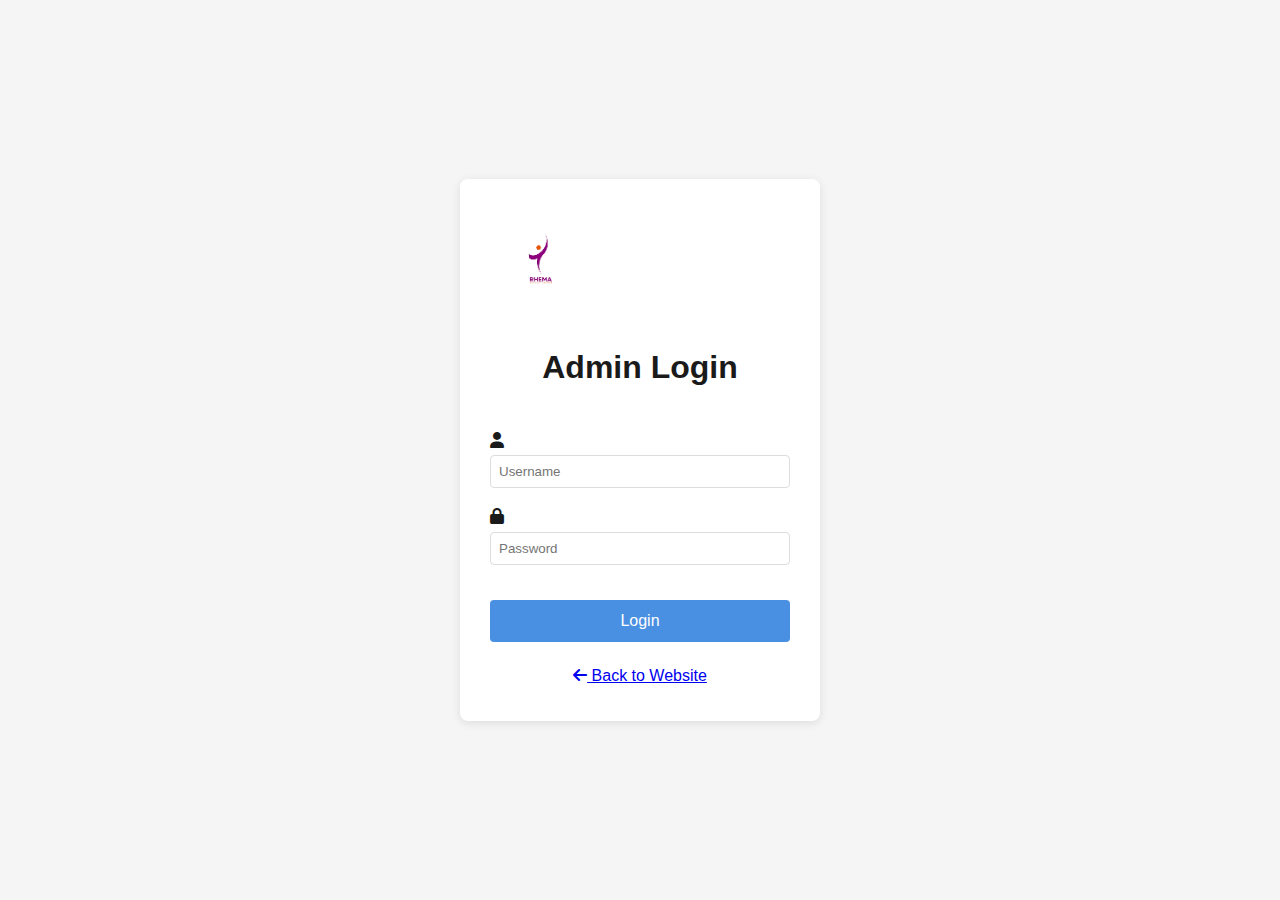
<file: admin.html>
<!DOCTYPE html>
<html lang="en">
<head>
    <meta charset="UTF-8">
    <meta name="viewport" content="width=device-width, initial-scale=1.0">
    <title>Admin Login - Rhema Calvary Center</title>
    <link rel="icon" href="images/favicon.ico" type="image/x-icon">
    <link rel="shortcut icon" href="images/favicon.ico" type="image/x-icon">
    <link rel="stylesheet" href="styles.css">
    <link rel="stylesheet" href="https://cdnjs.cloudflare.com/ajax/libs/font-awesome/6.0.0/css/all.min.css">
</head>
<body class="admin-login">
    <div class="admin-login-container">
        <div class="login-box">
            <div class="login-header">
                <img src="images/logo.png" alt="Rhema Calvary Center Logo" class="admin-logo">
                <h1>Admin Login</h1>
            </div>
            <form id="adminLoginForm" onsubmit="return handleAdminLogin(event)">
                <div class="input-group">
                    <i class="fas fa-user"></i>
                    <input type="text" id="username" name="username" placeholder="Username" required>
                </div>
                <div class="input-group">
                    <i class="fas fa-lock"></i>
                    <input type="password" id="password" name="password" placeholder="Password" required>
                </div>
                <div id="loginMessage" class="message-box"></div>
                <button type="submit" class="login-btn">Login</button>
            </form>
            <div class="back-to-site">
                <a href="index.html"><i class="fas fa-arrow-left"></i> Back to Website</a>
            </div>
        </div>
    </div>
    <script src="db.js"></script>
    <script src="admin.js"></script>
</body>
</html>
</file>
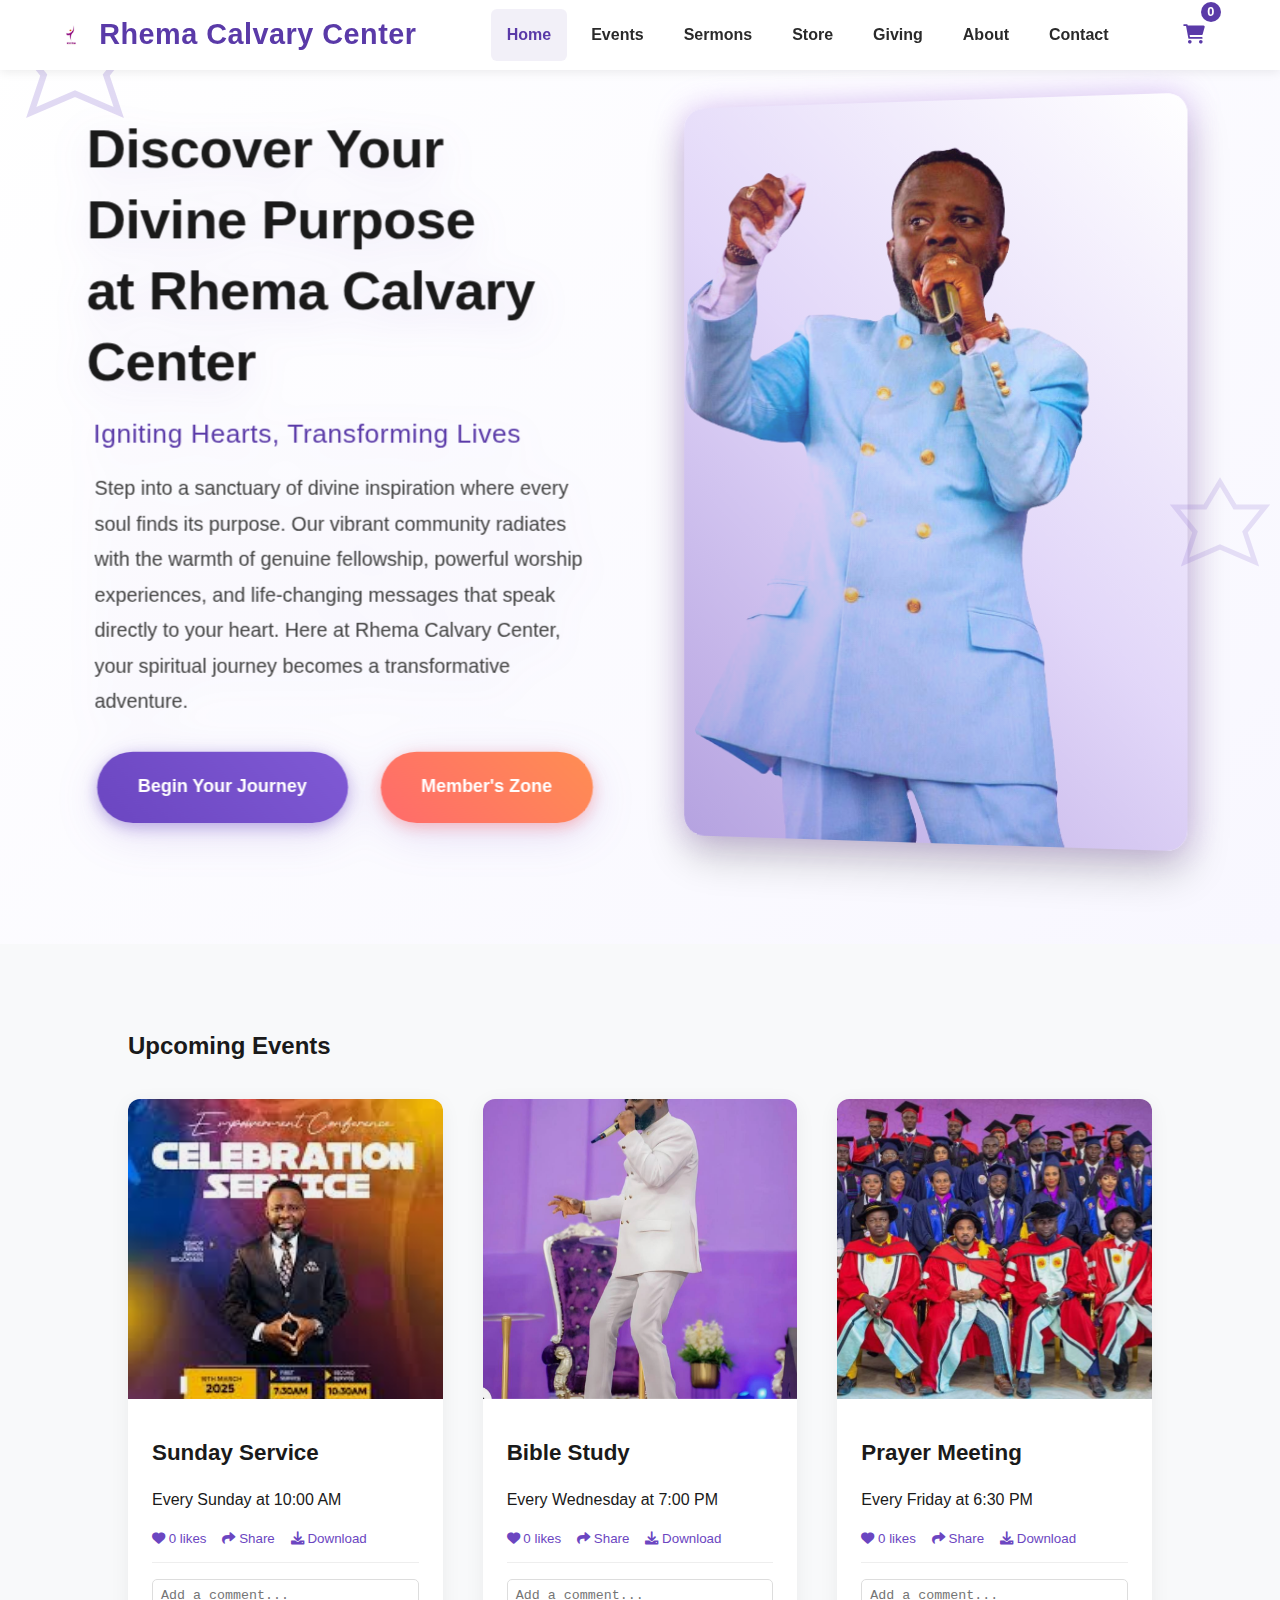
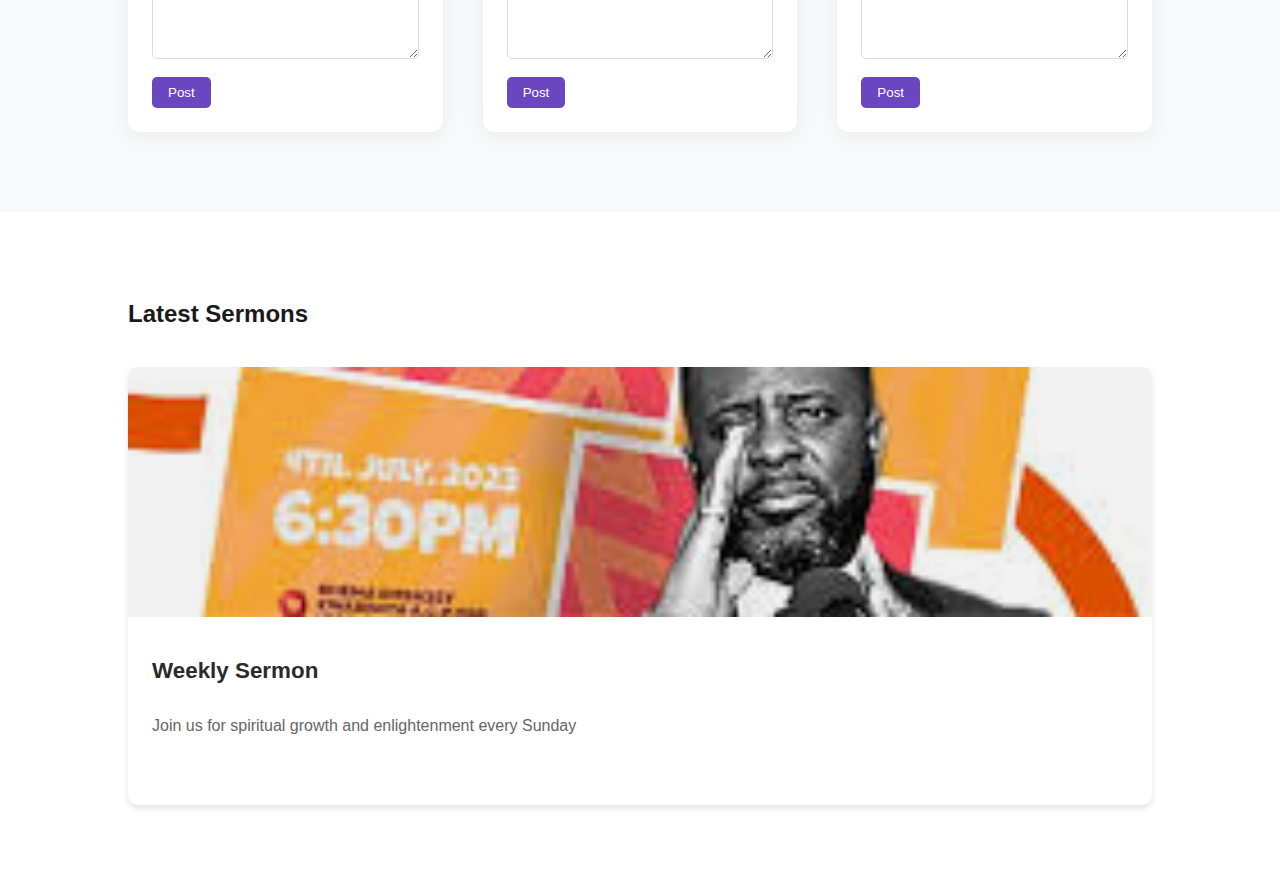
<file: tore index.html>
<!DOCTYPE html>
<html lang="en">
<head>
    <meta charset="UTF-8">
    <meta name="viewport" content="width=device-width, initial-scale=1.0">
    <meta name="description" content="Welcome to Rhema Calvary Center - A place of worship, community, and spiritual growth">
    <meta name="keywords" content="church, worship, community, spiritual growth, Rhema Calvary Center, religious services">
    <meta name="author" content="Rhema Calvary Center">
    <meta property="og:title" content="Rhema Calvary Center">
    <meta property="og:description" content="Welcome to Rhema Calvary Center - A place of worship, community, and spiritual growth">
    <meta property="og:image" content="https://rhemacalvarycenter.com/images/hero.jpg">
    <meta property="og:url" content="https://rhemacalvarycenter.com">
    <meta name="twitter:card" content="summary_large_image">
    <link rel="canonical" href="https://rhemacalvarycenter.com">
    <title>Rhema Calvary Center - A Place of Worship and Spiritual Growth</title>
    <link rel="stylesheet" href="styles.css">
    <link rel="stylesheet" href="enhanced-styles.css">
    <link rel="stylesheet" href="https://cdnjs.cloudflare.com/ajax/libs/font-awesome/6.0.0/css/all.min.css">
</head>
<body role="document">
    <nav class="navbar" role="navigation" aria-label="Main navigation">
        <div class="logo" role="banner"><img src="images/logo.png" alt="Rhema Calvary Center Church Logo">Rhema Calvary Center</div>
        <div class="nav-links" role="menubar">
            <a href="#home" class="active" role="menuitem" aria-current="page">Home</a>
            <a href="#events" role="menuitem">Events</a>
            <a href="#sermons" role="menuitem">Sermons</a>
            <a href="store.html" role="menuitem">Store</a>
            <a href="https://rhema.mychurchpay.com" role="menuitem" target="_blank" rel="noopener noreferrer">Giving</a>
            <a href="#about" role="menuitem">About</a>
            <a href="#contact" role="menuitem">Contact</a>
        </div>
        <div class="nav-right">
            <div class="cart-icon" onclick="showCart()" aria-label="View shopping cart">
                <i class="fas fa-shopping-cart"></i>
                <span class="cart-count" id="cartCount">0</span>
            </div>
            <button class="mobile-menu" aria-label="Toggle navigation menu" aria-expanded="false">
                <i class="fas fa-bars" aria-hidden="true"></i>
            </button>
        </div>
    </nav>

    <section id="home" class="hero">
        <div class="hero-content">
            <h1 class="hero-title">Discover Your Divine Purpose<br>at Rhema Calvary Center</h1>
            <p class="hero-subtitle">Igniting Hearts, Transforming Lives</p>
            <p class="hero-description">Step into a sanctuary of divine inspiration where every soul finds its purpose. Our vibrant community radiates with the warmth of genuine fellowship, powerful worship experiences, and life-changing messages that speak directly to your heart. Here at Rhema Calvary Center, your spiritual journey becomes a transformative adventure.</p>
            <div class="hero-buttons">
                <a href="#contact" class="cta-button primary">Begin Your Journey</a>
                <a href="members.html" class="cta-button members">Member's Zone</a>
            </div>
        </div>
        <div class="hero-image">
            <img src="images/hero.jpg" alt="Worship at Rhema Calvary Center" class="centered-image">
        </div>
    </section>

    <section id="events" class="events-section" role="region" aria-label="Upcoming Events">
        <h2>Upcoming Events</h2>
        <div class="events-grid">
            <div class="event-card" role="article">
                <img src="images/a.jpeg" alt="Sunday Service at Rhema Calvary Center - A vibrant worship experience" loading="lazy">
                <div class="event-info">
                    <h3>Sunday Service</h3>
                    <p>Every Sunday at 10:00 AM</p>
                    <div class="social-interactions" role="group" aria-label="Social interaction buttons">
                        <button class="like-btn" aria-label="Like this event"><i class="fas fa-heart" aria-hidden="true"></i> <span aria-live="polite">0 likes</span></button>
                        <button class="share-btn" aria-label="Share this event"><i class="fas fa-share" aria-hidden="true"></i> Share</button>
                        <button class="download-btn" aria-label="Download event details"><i class="fas fa-download" aria-hidden="true"></i> Download</button>
                    </div>
                    <div class="comments-section" role="region" aria-label="Comments section">
                        <textarea placeholder="Add a comment..." aria-label="Write your comment here"></textarea>
                        <button aria-label="Post comment">Post</button>
                    </div>
                </div>
            </div>
            <div class="event-card" role="article">
                <img src="images/bishop.jpg" alt="Bible Study at Rhema Calvary Center" loading="lazy">
                <div class="event-info">
                    <h3>Bible Study</h3>
                    <p>Every Wednesday at 7:00 PM</p>
                    <div class="social-interactions" role="group" aria-label="Social interaction buttons">
                        <button class="like-btn" aria-label="Like this event"><i class="fas fa-heart" aria-hidden="true"></i> <span aria-live="polite">0 likes</span></button>
                        <button class="share-btn" aria-label="Share this event"><i class="fas fa-share" aria-hidden="true"></i> Share</button>
                        <button class="download-btn" aria-label="Download event details"><i class="fas fa-download" aria-hidden="true"></i> Download</button>
                    </div>
                    <div class="comments-section" role="region" aria-label="Comments section">
                        <textarea placeholder="Add a comment..." aria-label="Write your comment here"></textarea>
                        <button aria-label="Post comment">Post</button>
                    </div>
                </div>
            </div>
            <div class="event-card" role="article">
                <img src="images/power.jpg" alt="Prayer Meeting at Rhema Calvary Center" loading="lazy">
                <div class="event-info">
                    <h3>Prayer Meeting</h3>
                    <p>Every Friday at 6:30 PM</p>
                    <div class="social-interactions" role="group" aria-label="Social interaction buttons">
                        <button class="like-btn" aria-label="Like this event"><i class="fas fa-heart" aria-hidden="true"></i> <span aria-live="polite">0 likes</span></button>
                        <button class="share-btn" aria-label="Share this event"><i class="fas fa-share" aria-hidden="true"></i> Share</button>
                        <button class="download-btn" aria-label="Download event details"><i class="fas fa-download" aria-hidden="true"></i> Download</button>
                    </div>
                    <div class="comments-section" role="region" aria-label="Comments section">
                        <textarea placeholder="Add a comment..." aria-label="Write your comment here"></textarea>
                        <button aria-label="Post comment">Post</button>
                    </div>
                </div>
            </div>
        </div>
    </section>

    <section id="sermons" class="sermons-section" role="region" aria-labelledby="sermons-title">
        <h2 id="sermons-title">Latest Sermons</h2>
        <div class="sermons-grid">
            <div class="sermon-card" role="article">
                <img src="images/I.jpg" alt="Weekly sermon service at Rhema Calvary Center" loading="lazy">
                <h3>Weekly Sermon</h3>
                <p>Join us for spiritual growth and enlightenment every Sunday</p>
                <div class="social-interactions" role="group" aria-label="Social interaction buttons">
</file>
<file: styles.css>
* {
    margin: 0;
    padding: 0;
    box-sizing: border-box;
    scroll-behavior: smooth;
}

html {
    scroll-behavior: smooth;
}

body {
    font-family: 'Arial', sans-serif;
    line-height: 1.8;
    color: #1a1a1a;
    background-color: #ffffff;
    overflow-x: hidden;
}

/* Navbar Styles */
.navbar {
    position: fixed;
    top: 0;
    width: 100%;
    display: flex;
    justify-content: space-between;
    align-items: center;
    padding: 0.8rem 4%;
    background: rgba(255, 255, 255, 0.98);
    box-shadow: 0 2px 10px rgba(0, 0, 0, 0.08);
    z-index: 1000;
    height: 70px;
}

.logo {
    font-size: 1.8rem;
    font-weight: bold;
    color: #5a3aa8;
    letter-spacing: 0.5px;
    display: flex;
    align-items: center;
    white-space: nowrap;
    margin-right: 2rem;
    text-decoration: none;
}

.logo img {
    width: 40px;
    height: 40px;
    margin-right: 0.5rem;
}

.nav-links {
    display: flex;
    gap: 0.5rem;
    align-items: center;
    height: 100%;
    margin-right: 0.5rem;
}

.nav-links a {
    text-decoration: none;
    color: #2a2a2a;
    font-weight: 600;
    padding: 0.7rem 1rem;
    margin: 0;
    transition: all 0.3s ease;
    font-size: 1rem;
    border-radius: 6px;
    position: relative;
}

.nav-links a:hover, .nav-links a.active {
    color: #5a3aa8;
    background: rgba(90, 58, 168, 0.08);
    border-radius: 6px;
}

.nav-right {
    display: flex;
    align-items: center;
    gap: 1.5rem;
}

.cart-icon {
    position: relative;
    cursor: pointer;
    font-size: 1.2rem;
    color: #5a3aa8;
    padding: 0.5rem;
    transition: color 0.3s ease;
}

.cart-icon:hover {
    color: #4c3190;
}

.cart-count {
    position: absolute;
    top: -8px;
    right: -8px;
    background: #5a3aa8;
    color: white;
    border-radius: 50%;
    width: 20px;
    height: 20px;
    display: flex;
    align-items: center;
    justify-content: center;
    font-size: 0.8rem;
    font-weight: bold;
}

.mobile-menu {
    display: none;
    font-size: 1.5rem;
    cursor: pointer;
    padding: 0.5rem;
}

@media (max-width: 768px) {
    .nav-links {
        display: none;
        position: absolute;
        top: 100%;
        left: 0;
        right: 0;
        flex-direction: column;
        background: white;
        padding: 1rem;
        box-shadow: 0 2px 5px rgba(0,0,0,0.1);
    }

    .mobile-menu {
        display: block;
    }

    .nav-links a {
        width: 100%;
        text-align: center;
        padding: 0.8rem;
    }
}

/* Hero Section Styles */
@keyframes fadeInUp {
    from {
        opacity: 0;
        transform: translateY(30px);
    }
    to {
        opacity: 1;
        transform: translateY(0);
    }
}

@keyframes gradientFlow {
    0% { background-position: 0% 50%; }
    50% { background-position: 100% 50%; }
    100% { background-position: 0% 50%; }
}

@keyframes fadeInRight {
    from {
        opacity: 0;
        transform: translateX(30px);
    }
    to {
        opacity: 1;
        transform: translateX(0);
    }
}

@keyframes floatEffect {
    0% { transform: translateZ(0); }
    50% { transform: translateZ(70px); }
    100% { transform: translateZ(0); }
}

@keyframes flyingAngel {
    0% {
        transform: translate(-100%, -100%) rotate(10deg);
        opacity: 0;
    }
    50% {
        transform: translate(50%, 50%) rotate(-5deg);
        opacity: 0.15;
    }
    100% {
        transform: translate(200%, 200%) rotate(10deg);
        opacity: 0;
    }
}

@keyframes pulseGlow {
    0% { box-shadow: 0 0 20px rgba(192, 132, 252, 0.5); }
    50% { box-shadow: 0 0 40px rgba(192, 132, 252, 0.8); }
    100% { box-shadow: 0 0 20px rgba(192, 132, 252, 0.5); }
}

@keyframes gradientFlow {
    0% { background-position: 0% 50%; }
    50% { background-position: 100% 50%; }
    100% { background-position: 0% 50%; }
}

@keyframes fadeInRight {
    from {
        opacity: 0;
        transform: translateX(30px);
    }
    to {
        opacity: 1;
        transform: translateX(0);
    }
}

@keyframes floatEffect {
    0% { transform: translateZ(0); }
    50% { transform: translateZ(70px); }
    100% { transform: translateZ(0); }
}

@keyframes flyingAngel {
    0% {
        transform: translate(-100%, -100%) rotate(10deg);
        opacity: 0;
    }
    50% {
        transform: translate(50%, 50%) rotate(-5deg);
        opacity: 0.15;
    }
    100% {
        transform: translate(200%, 200%) rotate(10deg);
        opacity: 0;
    }
}

@keyframes pulseGlow {
    0% { box-shadow: 0 0 20px rgba(192, 132, 252, 0.5); }
    50% { box-shadow: 0 0 40px rgba(192, 132, 252, 0.8); }
    100% { box-shadow: 0 0 20px rgba(192, 132, 252, 0.5); }
}

.hero {
    min-height: 100vh;
    display: grid;
    grid-template-columns: 1fr 1fr;
    align-items: center;
    padding: 7rem 8%;
    position: relative;
    overflow: hidden;
    gap: 6rem;
    background: linear-gradient(135deg, #ffffff, #f8f7ff);
}

.hero::before {
    content: '';
    position: absolute;
    top: 0;
    left: 0;
    right: 0;
    bottom: 0;
    background: linear-gradient(135deg, rgba(95, 59, 180, 0.15)) 0%, transparent 100%);
    pointer-events: none;
    z-index: 0;
}

.hero::before {
    content: '';
    position: absolute;
    top: 0;
    left: 0;
    width: 150px;
    height: 150px;
    background: url("data:image/svg+xml,%3Csvg xmlns='http://www.w3.org/2000/svg' viewBox='0 0 24 24' fill='none' stroke='rgba(107, 70, 193, 0.2)' stroke-width='1'%3E%3Cpath d='M12 2L9 7H3L7 12L5 18L12 15L19 18L17 12L21 7H15L12 2Z'/%3E%3C/svg%3E") no-repeat center center;
    background-size: contain;
    pointer-events: none;
    animation: flyingAngel 15s ease-in-out infinite;
    z-index: 1;
}

.hero::after {
    content: '';
    position: absolute;
    top: 50%;
    right: 0;
    width: 120px;
    height: 120px;
    background: url("data:image/svg+xml,%3Csvg xmlns='http://www.w3.org/2000/svg' viewBox='0 0 24 24' fill='none' stroke='rgba(107, 70, 193, 0.15)' stroke-width='1'%3E%3Cpath d='M12 2L9 7H3L7 12L5 18L12 15L19 18L17 12L21 7H15L12 2Z'/%3E%3C/svg%3E") no-repeat center center;
    background-size: contain;
    pointer-events: none;
    animation: flyingAngel 20s ease-in-out infinite 2s;
    z-index: 1;
}

.hero::before {
    content: '';
    position: absolute;
    top: 0;
    left: 0;
    width: 150px;
    height: 150px;
    background: url("data:image/svg+xml,%3Csvg xmlns='http://www.w3.org/2000/svg' viewBox='0 0 24 24' fill='none' stroke='rgba(107, 70, 193, 0.2)' stroke-width='1'%3E%3Cpath d='M12 2L9 7H3L7 12L5 18L12 15L19 18L17 12L21 7H15L12 2Z'/%3E%3C/svg%3E") no-repeat center center;
    background-size: contain;
    pointer-events: none;
    animation: flyingAngel 15s ease-in-out infinite;
    z-index: 1;
}

.hero::after {
    content: '';
    position: absolute;
    top: 50%;
    right: 0;
    width: 120px;
    height: 120px;
    background: url("data:image/svg+xml,%3Csvg xmlns='http://www.w3.org/2000/svg' viewBox='0 0 24 24' fill='none' stroke='rgba(107, 70, 193, 0.15)' stroke-width='1'%3E%3Cpath d='M12 2L9 7H3L7 12L5 18L12 15L19 18L17 12L21 7H15L12 2Z'/%3E%3C/svg%3E") no-repeat center center;
    background-size: contain;
    pointer-events: none;
    animation: flyingAngel 20s ease-in-out infinite 2s;
    z-index: 1;
}

.hero-content {
    text-align: left;
    color: #6B46C1;
    position: relative;
    z-index: 1;
    padding-left: 0;
    display: flex;
    flex-direction: column;
    justify-content: center;
    animation: fadeInUp 1.2s ease-out;
    max-width: 600px;
    transform-style: preserve-3d;
    transform: perspective(1000px) translateZ(20px);
    transition: all 0.5s cubic-bezier(0.4, 0, 0.2, 1);
    margin: 0;
    filter: drop-shadow(0 10px 20px rgba(107, 70, 193, 0.15));
}

.hero-content h1 {
    font-size: 3.2rem;
    margin-bottom: 1.5rem;
    font-weight: 800;
    color: #1a1a1a;
    line-height: 1.3;
    letter-spacing: -0.5px;
    transform-style: preserve-3d;
    transform: perspective(1000px) translateZ(40px);
}

.hero-subtitle {
    font-size: 1.6rem;
    margin-bottom: 1.2rem;
    font-weight: 400;
    color: #5a3aa8;
    animation: fadeInUp 1.2s ease-out 0.2s backwards;
    letter-spacing: 0.5px;
    line-height: 1.4;
    transform-style: preserve-3d;
    transform: perspective(1000px) translateZ(15px);
}

.hero-image {
    height: auto;
    max-height: 80vh;
    width: 100%;
    border-radius: 20px;
    overflow: hidden;
    box-shadow: 0 20px 40px rgba(0, 0, 0, 0.2), 0 0 30px rgba(192, 132, 252, 0.4);
    animation: pulseGlow 4s infinite, fadeInRight 1.5s ease-out;
    position: relative;
    margin: 0;
    transform-style: preserve-3d;
    transform: perspective(1000px) rotateY(-5deg) translateZ(30px);
    transition: all 0.6s cubic-bezier(0.4, 0, 0.2, 1);
    z-index: 1;
}

.hero:hover .hero-image {
    transform: perspective(1000px) rotateY(-8deg) translateZ(50px);
    box-shadow: 0 25px 50px rgba(0, 0, 0, 0.4), 0 0 40px rgba(192, 132, 252, 0.6);
}

.hero:hover .hero-content {
    transform: perspective(1000px) translateZ(40px);
}

.hero-image::after {
    content: '';
    position: absolute;
    top: 0;
    left: 0;
    right: 0;
    bottom: 0;
    background: linear-gradient(45deg, rgba(107, 70, 193, 0.5), rgba(159, 122, 234, 0.3), transparent);
    pointer-events: none;
    z-index: 1;
    transition: opacity 0.6s cubic-bezier(0.4, 0, 0.2, 1);
}

.centered-image {
    width: 100%;
    height: auto;
    display: block;
    transition: transform 0.5s ease;
    filter: brightness(1.1) contrast(1.1) saturate(1.1);
    transform-style: preserve-3d;
}

.hero-image:hover .centered-image {
    transform: scale(1.05);
    filter: brightness(1.2) contrast(1.15) saturate(1.2);
}

.hero-image:hover::after {
    opacity: 0.7;
}

.hero-description {
    font-size: 1.2rem;
    line-height: 1.8;
    color: #404040;
    animation: fadeInUp 1.2s ease-out 0.4s backwards;
    margin-bottom: 2rem;
    transform-style: preserve-3d;
    transform: perspective(1000px) translateZ(10px);
    font-weight: 300;
    max-width: 600px;
}

.hero-buttons {
    display: flex;
    gap: 2rem;
    justify-content: flex-start;
    animation: fadeInUp 1.2s ease-out 0.6s backwards;
}

.cta-button {
    display: inline-block;
    padding: 1.2rem 2.5rem;
    text-decoration: none;
    border-radius: 50px;
    font-weight: bold;
    font-size: 1.1rem;
    transition: all 0.3s ease;
    position: relative;
    overflow: hidden;
}

.cta-button::before {
    content: '';
    position: absolute;
    top: 0;
    left: 0;
    width: 100%;
    height: 100%;
    background: linear-gradient(45deg, rgba(255, 255, 255, 0.1), rgba(255, 255, 255, 0));
    transform: translateX(-100%);
    transition: transform 0.5s ease;
}

.cta-button:hover::before {
    transform: translateX(100%);
}

.cta-button.primary {
    background: linear-gradient(45deg, #6B46C1, #805ad5);
    color: white;
    box-shadow: 0 4px 15px rgba(107, 70, 193, 0.4);
}

.cta-button.secondary {
    background: transparent;
    color: white;
    border: 2px solid rgba(255, 255, 255, 0.8);
    box-shadow: 0 4px 15px rgba(255, 255, 255, 0.1);
}

.cta-button.members {
    background: linear-gradient(45deg, #FF6B6B, #FF8E53);
    color: white;
    border: none;
    box-shadow: 0 4px 15px rgba(255, 107, 107, 0.4);
    position: relative;
    overflow: hidden;
    z-index: 1;
}

.cta-button.members::after {
    content: '';
    position: absolute;
    top: 0;
    left: 0;
    width: 100%;
    height: 100%;
    background: linear-gradient(45deg, #FF8E53, #FF6B6B);
    opacity: 0;
    transition: opacity 0.5s ease;
    z-index: -1;
}

.cta-button.members:hover {
    transform: translateY(-3px);
    box-shadow: 0 8px 25px rgba(255, 107, 107, 0.5);
}

.cta-button.members:hover::after {
    opacity: 1;
}

.cta-button:hover {
    transform: translateY(-2px);
    box-shadow: 0 8px 25px rgba(107, 70, 193, 0.5);
}

/* Events Section Styles */
.events-section {
    padding: 5rem 10%;
    background: #f8f9fa;
}

.events-grid {
    display: grid;
    grid-template-columns: repeat(auto-fit, minmax(300px, 1fr));
    gap: 2rem;
    margin-top: 2rem;
}

.event-card {
    background: white;
    border-radius: 10px;
    overflow: hidden;
    box-shadow: 0 4px 6px rgba(0, 0, 0, 0.1);
    transition: transform 0.3s;
}

.event-card:hover {
    transform: translateY(-5px);
}

.event-card img {
    width: 100%;
    height: 300px;
    object-fit: cover;
    transition: transform 0.5s ease, filter 0.5s ease;
    filter: brightness(0.95);
    will-change: transform;
}

.event-card:hover img {
    transform: scale(1.05);
    filter: brightness(1.1);
}

.event-info {
    padding: 1.5rem;
}

.social-interactions {
    display: flex;
    gap: 1rem;
    margin-top: 1rem;
}

.social-interactions button {
    background: none;
    border: none;
    cursor: pointer;
    color: #6B46C1;
    transition: transform 0.2s;
}

.social-interactions button:hover {
    transform: scale(1.1);
}

.comments-section {
    margin-top: 1rem;
    padding-top: 1rem;
    border-top: 1px solid #eee;
}

.comments-section textarea {
    width: 100%;
    padding: 0.8rem;
    border: 1px solid #ddd;
    border-radius: 6px;
    resize: vertical;
    min-height: 80px;
    margin-bottom: 0.5rem;
}

.comments-section button {
    background-color: #5a3aa8;
    color: white;
    border: none;
    padding: 0.5rem 1rem;
    border-radius: 4px;
    cursor: pointer;
    transition: background-color 0.3s ease;
}

.comments-section button:hover {
    background-color: #4a2f8a;
}

.comment {
    margin-bottom: 1rem;
    padding: 1rem;
    background-color: #f9f9f9;
    border-radius: 8px;
    border-left: 3px solid #5a3aa8;
}

.comment-author {
    font-weight: bold;
    color: #333;
    margin-right: 0.5rem;
}

.comment-time {
    font-size: 0.8rem;
    color: #777;
}

.comment-content {
    margin-top: 0.5rem;
    line-height: 1.5;
}

/* Sermons Section Styles */
.sermons-section {
    padding: 5rem 10%;
}

.sermons-grid {
    display: grid;
    grid-template-columns: repeat(auto-fit, minmax(300px, 1fr));
    gap: 2rem;
    margin-top: 2rem;
}

.sermon-card {
    background: white;
    border-radius: 10px;
    overflow: hidden;
    box-shadow: 0 4px 6px rgba(0, 0, 0, 0.1);
    transition: transform 0.3s, box-shadow 0.3s;
    text-align: left;
}

.sermon-card:hover {
    transform: translateY(-5px);
    box-shadow: 0 8px 15px rgba(107, 70, 193, 0.2);
}

.sermon-card img {
    width: 100%;
    height: 250px;
    object-fit: cover;
    transition: transform 0.5s ease, filter 0.5s ease;
    filter: brightness(0.95);
    will-change: transform;
}

.sermon-card:hover img {
    transform: scale(1.05);
    filter: brightness(1.1);
}

.sermon-card h3 {
    padding: 1.5rem 1.5rem 0.5rem;
    font-size: 1.4rem;
    color: #2a2a2a;
}

.sermon-card p {
    padding: 0 1.5rem;
    color: #666;
    margin-bottom: 1rem;
}

.watch-btn {
    display: inline-block;
    padding: 0.8rem 1.5rem;
    background: #6B46C1;
    color: white;
    text-decoration: none;
    border-radius: 6px;
    margin: 1rem 1.5rem 1.5rem;
    transition: all 0.3s ease;
    font-weight: 600;
}

.watch-btn:hover {
    background: #5a3aa8;
    transform: translateY(-2px);
    box-shadow: 0 4px 10px rgba(107, 70, 193, 0.3);
}

/* Store Styles */
.featured-book-section {
    padding: 4rem 8%;
    margin-top: 70px;
    background: linear-gradient(135deg, #f8f7ff 0%, #f0f0ff 100%);
}

.featured-book-container {
    display: grid;
    grid-template-columns: 1fr 1.5fr;
    gap: 3rem;
    align-items: center;
    background: white;
    border-radius: 15px;
    box-shadow: 0 10px 30px rgba(107, 70, 193, 0.15);
    overflow: hidden;
    padding: 0;
}

.featured-book-image {
    height: 100%;
    overflow: hidden;
}

.featured-book-image img {
    width: 100%;
    height: 100%;
    object-fit: cover;
    transition: transform 0.5s ease;
}

.featured-book-container:hover .featured-book-image img {
    transform: scale(1.05);
}

.featured-book-content {
    padding: 3rem;
}

.featured-label {
    display: inline-block;
    background: #5a3aa8;
    color: white;
    padding: 0.5rem 1rem;
    border-radius: 30px;
    font-size: 0.9rem;
    font-weight: bold;
    margin-bottom: 1rem;
}

.featured-book-content h2 {
    font-size: 2.5rem;
    margin-bottom: 0.5rem;
    color: #333;
}

.featured-author {
    font-size: 1.2rem;
    color: #666;
    font-style: italic;
    margin-bottom: 1rem;
}

.featured-rating {
    color: #ffd700;
    font-size: 1.2rem;
    margin-bottom: 1.5rem;
}

.featured-rating span {
    color: #666;
    margin-left: 0.5rem;
}

.featured-description {
    font-size: 1.1rem;
    line-height: 1.8;
    color: #444;
    margin-bottom: 1.5rem;
}

.featured-price {
    font-size: 2rem;
    font-weight: bold;
    color: #5a3aa8;
    margin-bottom: 1.5rem;
}

.featured-actions {
    display: flex;
    gap: 1rem;
}

.featured-actions .purchase-btn,
.featured-actions .buy-now-btn {
    padding: 1rem 2rem;
    font-size: 1.1rem;
    width: auto;
}

@media (max-width: 992px) {
    .featured-book-container {
        grid-template-columns: 1fr;
    }

    .featured-book-image {
        height: 400px;
    }
}

.marketplace-section {
    padding: 2rem 4%;
}

.store-preview {
    text-align: center;
    margin-bottom: 2rem;
}

.store-description {
    font-size: 1.1rem;
    color: #555;
    max-width: 800px;
    margin: 0 auto;
    line-height: 1.6;
}

.store-link {
    color: #6B46C1;
    text-decoration: underline;
    font-weight: 600;
    transition: color 0.3s ease;
}

.store-link:hover {
    color: #553C9A;
}

.view-all-container {
    text-align: center;
    margin-top: 2rem;
}

.view-all-btn {
    display: inline-block;
    background-color: #6B46C1;
    color: white;
    padding: 0.8rem 2rem;
    border-radius: 30px;
    text-decoration: none;
    font-weight: 600;
    transition: background-color 0.3s ease, transform 0.2s ease;
    box-shadow: 0 4px 6px rgba(107, 70, 193, 0.2);
}

.view-all-btn:hover {
    background-color: #553C9A;
    transform: translateY(-2px);
    box-shadow: 0 6px 8px rgba(107, 70, 193, 0.3);
}

.store-controls {
    display: flex;
    gap: 1rem;
    margin-bottom: 2rem;
    flex-wrap: wrap;
}

.search-bar {
    flex: 1;
    position: relative;
    min-width: 200px;
}

.search-bar input {
    width: 100%;
    padding: 0.8rem 2.5rem 0.8rem 1rem;
    border: 1px solid #ddd;
    border-radius: 6px;
    font-size: 1rem;
}

.search-bar i {
    position: absolute;
    right: 1rem;
    top: 50%;
    transform: translateY(-50%);
    color: #666;
}

.category-filter select,
.sort-options select {
    padding: 0.8rem;
    border: 1px solid #ddd;
    border-radius: 6px;
    font-size: 1rem;
    min-width: 150px;
}

.book-grid {
    display: grid;
    grid-template-columns: repeat(auto-fill, minmax(250px, 1fr));
    gap: 2rem;
    margin-top: 2rem;
}

.book-card {
    background: white;
    border-radius: 10px;
    box-shadow: 0 4px 6px rgba(0, 0, 0, 0.1);
    overflow: hidden;
    transition: transform 0.3s ease;
}

.book-card:hover {
    transform: translateY(-5px);
}

.book-cover {
    width: 100%;
    height: 300px;
    object-fit: cover;
}

.book-info {
    padding: 1.5rem;
}

.book-info h3 {
    margin: 0 0 0.5rem;
    font-size: 1.2rem;
    color: #333;
}

.author {
    color: #666;
    font-style: italic;
    margin-bottom: 1rem;
}

.description {
    color: #444;
    margin-bottom: 1rem;
    line-height: 1.6;
}

.book-price {
    font-size: 1.4rem;
    font-weight: bold;
    color: #5a3aa8;
    margin-bottom: 1rem;
}

.book-actions {
    display: flex;
    flex-direction: column;
    gap: 0.5rem;
}

.rating {
    color: #ffd700;
    margin-bottom: 0.5rem;
}

.rating span {
    color: #666;
    margin-left: 0.5rem;
}

.purchase-btn,
.buy-now-btn {
    width: 100%;
    padding: 0.8rem;
    border: none;
    border-radius: 6px;
    font-weight: 600;
    cursor: pointer;
    transition: background-color 0.3s ease;
}

.purchase-btn {
    background-color: #5a3aa8;
    color: white;
}

.purchase-btn:hover {
    background-color: #4c3190;
}

.buy-now-btn {
    background-color: #f0f0f0;
    color: #333;
}

.buy-now-btn:hover {
    background-color: #e0e0e0;
}

.cart-icon {
    position: relative;
    cursor: pointer;
    margin-right: 1rem;
}

.cart-count {
    position: absolute;
    top: -8px;
    right: -8px;
    background: #5a3aa8;
    color: white;
    border-radius: 50%;
    width: 20px;
    height: 20px;
    display: flex;
    align-items: center;
    justify-content: center;
    font-size: 0.8rem;
}

.modal {
    display: none;
    position: fixed;
    top: 0;
    left: 0;
    width: 100%;
    height: 100%;
    background: rgba(0, 0, 0, 0.5);
    z-index: 1001;
}

.modal-content {
    background: white;
    margin: 15% auto;
    padding: 2rem;
    border-radius: 10px;
    max-width: 500px;
    position: relative;
}

.cart-item {
    display: flex;
    justify-content: space-between;
    align-items: center;
    padding: 1rem 0;
    border-bottom: 1px solid #eee;
}

.cart-total {
    margin-top: 1rem;
    padding-top: 1rem;
    border-top: 2px solid #eee;
    display: flex;
    justify-content: space-between;
    font-weight: bold;
}

.cart-buttons {
    display: flex;
    gap: 1rem;
    margin-top: 1.5rem;
}

.primary-btn,
.secondary-btn {
    flex: 1;
    padding: 0.8rem;
    border: none;
    border-radius: 6px;
    font-weight: 600;
    cursor: pointer;
    transition: background-color 0.3s ease;
}

.primary-btn {
    background-color: #5a3aa8;
    color: white;
}

.secondary-btn {
    background-color: #f0f0f0;
    color: #333;
}

@media (max-width: 768px) {
    .store-controls {
        flex-direction: column;
    }

    .book-grid {
        grid-template-columns: repeat(auto-fill, minmax(200px, 1fr));
    }

    .modal-content {
        margin: 10% 1rem;
    }
}

/* Newsletter Section */
.newsletter-section {
    padding: 4rem 8%;
    background: linear-gradient(135deg, #f0f0ff 0%, #f8f7ff 100%);
}

.newsletter-container {
    display: grid;
    grid-template-columns: 1.5fr 1fr;
    gap: 3rem;
    align-items: center;
    background: white;
    border-radius: 15px;
    box-shadow: 0 10px 30px rgba(107, 70, 193, 0.15);
    overflow: hidden;
}

.newsletter-content {
    padding: 3rem;
}

.newsletter-content h2 {
    font-size: 2rem;
    margin-bottom: 1rem;
    color: #333;
}

.newsletter-content p {
    font-size: 1.1rem;
    line-height: 1.6;
    color: #666;
    margin-bottom: 2rem;
}

.newsletter-form .form-group {
    display: flex;
    margin-bottom: 1rem;
}

.newsletter-form input[type="email"] {
    flex: 1;
    padding: 1rem;
    border: 1px solid #ddd;
    border-radius: 6px 0 0 6px;
    font-size: 1rem;
}

.newsletter-form button {
    padding: 1rem 2rem;
    background: #5a3aa8;
    color: white;
    border: none;
    border-radius: 0 6px 6px 0;
    font-weight: 600;
    cursor: pointer;
    transition: background-color 0.3s ease;
}

.newsletter-form button:hover {
    background: #4c3190;
}

.form-checkbox {
    display: flex;
    align-items: center;
    gap: 0.5rem;
}

.form-checkbox input[type="checkbox"] {
    width: 18px;
    height: 18px;
}

.form-checkbox label {
    font-size: 0.9rem;
    color: #666;
}

.newsletter-image {
    height: 100%;
    overflow: hidden;
}

.newsletter-image img {
    width: 100%;
    height: 100%;
    object-fit: cover;
    transition: transform 0.5s ease;
}

.newsletter-container:hover .newsletter-image img {
    transform: scale(1.05);
}

@media (max-width: 992px) {
    .newsletter-container {
        grid-template-columns: 1fr;
    }

    .newsletter-image {
        height: 300px;
        order: -1;
    }
}

/* Footer Styles */
footer {
    background: #950df6;
    color: #ffffff;
    padding: 4rem 8% 2rem;
}

.footer-content {
    display: grid;
    grid-template-columns: repeat(auto-fit, minmax(250px, 1fr));
    gap: 3rem;
    margin-bottom: 3rem;
}

.footer-section h3 {
    font-size: 1.4rem;
    margin-bottom: 1.5rem;
    color: #ffffff;
}

.social-links a {
    color: #ffffff;
    font-size: 1.5rem;
    margin-right: 1.5rem;
    transition: color 0.3s ease;
}

.social-links a:hover {
    color: #5a3aa8;
}

.footer-bottom {
    text-align: center;
    padding-top: 2rem;
    border-top: 1px solid rgba(255, 255, 255, 0.1);
}

/* Gallery Section Styles */
.gallery-section {
    padding: 5rem 10%;
    background: linear-gradient(135deg, #f8f9fa 0%, #f3f4f6 100%);
    position: relative;
    overflow: hidden;
}

.gallery-section::before {
    content: '';
    position: absolute;
    top: 0;
    left: 0;
    right: 0;
    bottom: 0;
    background: radial-gradient(circle at center, rgba(107, 70, 193, 0.05) 0%, transparent 70%);
    pointer-events: none;
}

.gallery-slideshow {
    position: relative;
    max-width: 1200px;
    margin: 2rem auto;
    overflow: hidden;
    border-radius: 15px;
    box-shadow: 0 10px 30px rgba(107, 70, 193, 0.2);
}

.gallery-slides {
    position: relative;
    height: 600px;
}

.gallery-slide {
    position: absolute;
    top: 0;
    left: 0;
    width: 100%;
    height: 100%;
    opacity: 0;
    visibility: hidden;
    transition: opacity 0.5s ease-in-out, visibility 0.5s ease-in-out;
}

.gallery-slide.active {
    opacity: 1;
    visibility: visible;
}

.gallery-slide img {
    width: 100%;
    height: 100%;
    object-fit: cover;
}

.gallery-nav {
    position: absolute;
    top: 50%;
    transform: translateY(-50%);
    background: rgba(255, 255, 255, 0.8);
    border: none;
    width: 50px;
    height: 50px;
    border-radius: 50%;
    cursor: pointer;
    display: flex;
    align-items: center;
    justify-content: center;
    font-size: 1.5rem;
    color: #6B46C1;
    transition: all 0.3s ease;
    z-index: 2;
}

.gallery-nav:hover {
    background: white;
    transform: translateY(-50%) scale(1.1);
}

.gallery-nav.prev {
    left: 20px;
}

.gallery-nav.next {
    right: 20px;
}

.gallery-dots {
    position: absolute;
    bottom: 20px;
    left: 50%;
    transform: translateX(-50%);
    display: flex;
    gap: 10px;
    z-index: 2;
}

.gallery-dot {
    width: 12px;
    height: 12px;
    border-radius: 50%;
    background: rgba(255, 255, 255, 0.5);
    cursor: pointer;
    transition: all 0.3s ease;
    border: 2px solid transparent;
}

.gallery-dot.active {
    background: white;
    transform: scale(1.2);
}

@media (max-width: 768px) {
    .gallery-grid {
        grid-template-columns: repeat(auto-fit, minmax(280px, 1fr));
        gap: 2rem;
        padding: 1.5rem;
    }
}

@media (max-width: 480px) {
    .gallery-grid {
        grid-template-columns: 1fr;
        gap: 1.5rem;
        padding: 1rem;
    }
}

.gallery-item {
    overflow: hidden;
    border-radius: 15px;
    box-shadow: 0 10px 20px rgba(107, 70, 193, 0.15), 0 3px 6px rgba(107, 70, 193, 0.1);
    transition: all 0.5s cubic-bezier(0.4, 0, 0.2, 1);
    position: relative;
    background: linear-gradient(135deg, #6B46C1, #805ad5);
    transform-style: preserve-3d;
    cursor: pointer;
}

.gallery-item:hover {
    transform: translateY(-10px) scale(1.02) rotateX(2deg);
    box-shadow: 0 20px 30px rgba(107, 70, 193, 0.25), 0 5px 10px rgba(107, 70, 193, 0.15);
}

.gallery-item::before {
    content: '';
    position: absolute;
    top: 0;
    left: 0;
    right: 0;
    bottom: 0;
    background: linear-gradient(135deg, rgba(107, 70, 193, 0.2), rgba(128, 90, 213, 0.2));
    z-index: 1;
    opacity: 0;
    transition: opacity 0.5s ease;
}

.gallery-item::after {
    content: '';
    position: absolute;
    top: 0;
    left: 0;
    right: 0;
    bottom: 0;
    background: linear-gradient(to bottom, transparent 0%, rgba(107, 70, 193, 0.3) 100%);
    opacity: 0;
    transition: all 0.5s cubic-bezier(0.4, 0, 0.2, 1);
    z-index: 2;
}

.gallery-item:hover::before {
    opacity: 1;
}

.gallery-item:hover::after {
    opacity: 1;
    background: linear-gradient(to bottom, transparent 0%, rgba(107, 70, 193, 0.4) 100%);
}

.gallery-item img {
    width: 100%;
    height: 300px;
    object-fit: cover;
    display: block;
    transition: all 0.5s cubic-bezier(0.4, 0, 0.2, 1);
    backface-visibility: hidden;
    transform: scale(1.01) translateZ(0);
    filter: brightness(1.05) contrast(1.05);
}

.gallery-item:hover img {
    transform: scale(1.12) translateZ(0);
    filter: brightness(1.1) contrast(1.1) saturate(1.1);
}

.marketplace-section {
    padding: 4rem 2rem;
    background-color: #f8f9fa;
}

.book-grid {
    max-width: 1200px;
    margin: 0 auto;
    display: grid;
    grid-template-columns: repeat(auto-fit, minmax(280px, 1fr));
    gap: 2rem;
    padding: 2rem 0;
}

.book-card {
    background-color: white;
    border-radius: 8px;
    box-shadow: 0 2px 4px rgba(0, 0, 0, 0.1);
    overflow: hidden;
    transition: transform 0.3s ease, box-shadow 0.3s ease;
}

.book-card:hover {
    transform: translateY(-5px);
    box-shadow: 0 4px 8px rgba(0, 0, 0, 0.2);
}

.book-cover {
    width: 100%;
    height: 300px;
    object-fit: cover;
}

.book-info {
    padding: 1.5rem;
}

.book-info h3 {
    margin: 0 0 0.5rem;
    font-size: 1.25rem;
    color: var(--primary-color);
}

.book-info .author {
    color: #666;
    font-style: italic;
    margin-bottom: 1rem;
}

.book-info .description {
    margin-bottom: 1.5rem;
    line-height: 1.6;
}

.book-price {
    font-size: 1.5rem;
    font-weight: bold;
    color: var(--primary-color);
    margin-bottom: 1rem;
}

.purchase-btn {
    width: 100%;
    background-color: var(--primary-color);
    color: white;
    padding: 0.75rem;
    border: none;
    border-radius: 4px;
    font-size: 1rem;
    cursor: pointer;
    transition: background-color 0.3s ease;
}

.purchase-btn:hover {
    background-color: var(--primary-dark);
}

/* About Section Styles */
.about-section {
    padding: 5rem 10%;
    background: #f8f9fa;
}

.about-content {
    display: grid;
    grid-template-columns: 1fr 1fr;
    gap: 3rem;
    align-items: center;
}

.about-image img {
    width: 100%;
    border-radius: 10px;
    box-shadow: 0 4px 6px rgba(0, 0, 0, 0.1);
}

.about-text h3 {
    margin-top: 1.5rem;
    margin-bottom: 0.5rem;
    color: #6B46C1;
}

.about-text ul {
    list-style: none;
    margin: 1rem 0;
}

.about-text li {
    margin-bottom: 0.5rem;
}

.about-text li i {
    color: #6B46C1;
    margin-right: 0.5rem;
}

.about-cta {
    margin-top: 1.5rem;
}

/* Contact Section Styles */
.contact-section {
    background: linear-gradient(135deg, #ffffff, #f8f7ff);
    padding: 6rem 8%;
}

.contact-content {
    display: grid;
    grid-template-columns: 1fr 1fr;
    gap: 4rem;
    margin: 3rem auto;
    max-width: 1200px;
    padding: 0 2rem;
}

.contact-info {
    display: grid;
    grid-template-columns: repeat(2, 1fr);
    gap: 2.5rem;
    margin-bottom: 2rem;
}

.contact-item {
    background: white;
    padding: 2.5rem 2rem;
    border-radius: 12px;
    box-shadow: 0 8px 20px rgba(0, 0, 0, 0.08);
    text-align: center;
    transition: transform 0.3s ease, box-shadow 0.3s ease;
}

.contact-item:hover {
    transform: translateY(-5px);
    box-shadow: 0 12px 25px rgba(0, 0, 0, 0.12);
}

.contact-item i {
    font-size: 2rem;
    color: #6B46C1;
    margin-bottom: 1rem;
}

.map-container {
    grid-column: span 2;
    margin-top: 2rem;
    border-radius: 10px;
    overflow: hidden;
    box-shadow: 0 4px 6px rgba(0, 0, 0, 0.1);
}

.contact-form {
    background: white;
    padding: 2rem;
    border-radius: 10px;
    box-shadow: 0 4px 6px rgba(0, 0, 0, 0.1);
}

.contact-form input,
.contact-form textarea {
    width: 100%;
    padding: 0.8rem;
    margin-bottom: 1rem;
    border: 1px solid #ddd;
    border-radius: 5px;
}

.contact-form textarea {
    height: 150px;
    resize: vertical;
}

.contact-form button {
    width: 100%;
    padding: 1rem;
    background: #6B46C1;
    color: white;
    border: none;
    border-radius: 5px;
    cursor: pointer;
    font-weight: bold;
    transition: background 0.3s;
}

.contact-form button:hover {
    background: #553c9a;
}

.error-message {
    color: #dc2626;
    font-size: 0.875rem;
    margin-top: 0.25rem;
}

@media (max-width: 1024px) {
    .contact-content {
        grid-template-columns: 1fr;
        gap: 3rem;
        padding: 0 1.5rem;
    }
}

@media (max-width: 768px) {
    .contact-content {
        margin: 2rem auto;
        padding: 0 1rem;
    }

    .contact-info {
        grid-template-columns: 1fr;
        gap: 2rem;
    }

    .map-container {
        grid-column: span 1;
    }

    .contact-item {
        padding: 2rem 1.5rem;
    }
}
/* Admin Login Styles */
.admin-login {
    background-color: #f5f5f5;
    min-height: 100vh;
    display: flex;
    align-items: center;
    justify-content: center;
}

.admin-login-container {
    width: 100%;
    max-width: 400px;
    padding: 20px;
}

.login-box {
    background: white;
    padding: 30px;
    border-radius: 8px;
    box-shadow: 0 2px 10px rgba(0, 0, 0, 0.1);
}

.login-header {
    text-align: center;
    margin-bottom: 30px;
}

.admin-logo {
    width: 100px;
    height: auto;
    margin-bottom: 15px;
}

.login-btn {
    width: 100%;
    padding: 12px;
    background-color: #4a90e2;
    color: white;
    border: none;
    border-radius: 4px;
    cursor: pointer;
    font-size: 16px;
    margin-top: 20px;
}

.back-to-site {
    text-align: center;
    margin-top: 20px;
}

/* Admin Dashboard Styles */
.admin-dashboard {
    display: flex;
    min-height: 100vh;
}

.admin-nav {
    width: 250px;
    background-color: #2c3e50;
    color: white;
    padding: 20px;
}

.admin-logo {
    display: flex;
    align-items: center;
    margin-bottom: 30px;
}

.admin-logo img {
    width: 40px;
    margin-right: 10px;
}

.admin-menu a {
    display: flex;
    align-items: center;
    padding: 12px;
    color: white;
    text-decoration: none;
    margin-bottom: 5px;
    border-radius: 4px;
}

.admin-menu a i {
    margin-right: 10px;
}

.admin-menu a.active {
    background-color: #34495e;
}

.admin-content {
    flex: 1;
    padding: 20px;
    background-color: #f5f5f5;
}

.section-header {
    display: flex;
    justify-content: space-between;
    align-items: center;
    margin-bottom: 20px;
}

.product-grid, .order-list {
    display: grid;
    grid-template-columns: repeat(auto-fill, minmax(300px, 1fr));
    gap: 20px;
}

.product-card, .order-card {
    background: white;
    padding: 20px;
    border-radius: 8px;
    box-shadow: 0 2px 5px rgba(0, 0, 0, 0.1);
}

.order-header {
    display: flex;
    justify-content: space-between;
    align-items: center;
    margin-bottom: 15px;
}

.order-details {
    margin-bottom: 15px;
}

.order-actions {
    display: flex;
    gap: 10px;
}

.status-badges {
    display: flex;
    gap: 10px;
}

.status {
    padding: 4px 8px;
    border-radius: 4px;
    font-size: 0.9em;
}

.status.pending { background: #fff3cd; color: #856404; }
.status.processing { background: #cce5ff; color: #004085; }
.status.completed { background: #d4edda; color: #155724; }
.status.cancelled { background: #f8d7da; color: #721c24; }

.payment-status {
    padding: 4px 8px;
    border-radius: 4px;
    font-size: 0.9em;
}

.payment-status.pending { background: #fff3cd; color: #856404; }
.payment-status.verified { background: #d4edda; color: #155724; }

.order-items {
    margin-top: 10px;
    padding: 10px;
    background: #f8f9fa;
    border-radius: 4px;
}

.order-items ul {
    list-style: none;
    padding: 0;
    margin: 10px 0 0;
}

.order-items li {
    padding: 5px 0;
    border-bottom: 1px solid #dee2e6;
}

.order-actions button {
    display: flex;
    align-items: center;
    gap: 5px;
    padding: 8px 12px;
    border: none;
    border-radius: 4px;
    cursor: pointer;
    transition: background-color 0.2s;
}

.status-btn { background: #4CAF50; color: white; }
.payment-btn { background: #2196F3; color: white; }
.email-btn { background: #607D8B; color: white; }

.order-filters {
    margin-bottom: 20px;
}

.filter-group {
    display: flex;
    gap: 15px;
    flex-wrap: wrap;
}

.filter-group input,
.filter-group select {
    padding: 8px 12px;
    border: 1px solid #ddd;
    border-radius: 4px;
    min-width: 150px;
}

.analytics-charts {
    display: grid;
    grid-template-columns: 1fr 1fr;
    gap: 20px;
    margin-top: 20px;
}

.analytics-charts canvas {
    background: white;
    padding: 20px;
    border-radius: 8px;
    box-shadow: 0 2px 4px rgba(0,0,0,0.1);
}

.analytics-grid {
    display: grid;
    grid-template-columns: repeat(3, 1fr);
    gap: 20px;
    margin-bottom: 30px;
}

.analytics-card {
    background: white;
    padding: 20px;
    border-radius: 8px;
    text-align: center;
}

.settings-grid {
    display: grid;
    grid-template-columns: repeat(2, 1fr);
    gap: 20px;
}

.settings-card {
    background: white;
    padding: 20px;
    border-radius: 8px;
}

.modal {
    display: none;
    position: fixed;
    top: 0;
    left: 0;
    width: 100%;
    height: 100%;
    background-color: rgba(0, 0, 0, 0.5);
}

.modal-content {
    background: white;
    padding: 30px;
    border-radius: 8px;
    max-width: 500px;
    margin: 50px auto;
}

.input-group {
    margin-bottom: 15px;
}

.input-group label {
    display: block;
    margin-bottom: 5px;
}

.input-group input,
.input-group select,
.input-group textarea {
    width: 100%;
    padding: 8px;
    border: 1px solid #ddd;
    border-radius: 4px;
}

.modal-buttons {
    display: flex;
    justify-content: flex-end;
    gap: 10px;
    margin-top: 20px;
}

.primary-btn {
    background-color: #4a90e2;
    color: white;
    border: none;
    padding: 8px 16px;
    border-radius: 4px;
    cursor: pointer;
}

.secondary-btn {
    background-color: #ddd;
    color: #333;
    border: none;
    padding: 8px 16px;
    border-radius: 4px;
    cursor: pointer;
}

@media (max-width: 768px) {
    .admin-dashboard {
        flex-direction: column;
    }

    .admin-nav {
        width: 100%;
        padding: 10px;
    }

    .settings-grid {
        grid-template-columns: 1fr;
    }

    .analytics-grid {
        grid-template-columns: 1fr;
    }
}
/* End of styles */

.contact-content {
    display: grid;
    grid-template-columns: repeat(auto-fit, minmax(300px, 1fr));
    gap: 4rem;
    margin-top: 2rem;
}

.contact-info {
    display: grid;
    grid-template-columns: repeat(auto-fit, minmax(240px, 1fr));
    gap: 2rem;
}

.contact-item {
    background: #ffffff;
    padding: 2rem;
    border-radius: 12px;
    box-shadow: 0 4px 20px rgba(0, 0, 0, 0.06);
    text-align: center;
}

.contact-item i {
    font-size: 2rem;
    color: #5a3aa8;
    margin-bottom: 1rem;
}

.contact-item h3 {
    font-size: 1.4rem;
    color: #1a1a1a;
    margin-bottom: 0.8rem;
}

.contact-form {
    background: white;
    padding: 2rem;
    border-radius: 10px;
    box-shadow: 0 4px 15px rgba(0, 0, 0, 0.1);
}

.contact-form h3 {
    margin-bottom: 1.5rem;
    color: #5a3aa8;
}

.contact-form form {
    display: flex;
    flex-direction: column;
    gap: 1rem;
}

.form-group {
    display: flex;
    flex-direction: column;
    gap: 0.5rem;
}

.form-group label {
    font-weight: 500;
    color: #2a2a2a;
}

.contact-form input,
.contact-form textarea {
    padding: 0.8rem;
    border: 1px solid #ddd;
    border-radius: 5px;
    font-size: 1rem;
}

.contact-form input:focus,
.contact-form textarea:focus {
    outline: none;
    border-color: #5a3aa8;
    box-shadow: 0 0 0 2px rgba(90, 58, 168, 0.2);
}

.contact-form input[aria-invalid="true"],
.contact-form textarea[aria-invalid="true"] {
    border-color: #e53e3e;
    background-color: #fff5f5;
}

.error-message {
    color: #e53e3e;
    font-size: 0.875rem;
    min-height: 1.25rem;
}

.contact-form textarea {
    min-height: 150px;
    resize: vertical;
}

.contact-form button {
    background: #5a3aa8;
    color: white;
    padding: 1rem;
    border: none;
    border-radius: 5px;
    font-size: 1.1rem;
    cursor: pointer;
    transition: background 0.3s;
}

.contact-form button:hover {
    background: #4a2f8c;
}

.contact-form button:focus {
    outline: none;
    box-shadow: 0 0 0 3px rgba(90, 58, 168, 0.4);
}

/* Comments Container Styles */
.comments-container {
    margin-top: 1rem;
    max-height: 150px;
    overflow-y: auto;
}

.comment {
    background: #f8f9fa;
    padding: 0.8rem;
    border-radius: 5px;
    margin-bottom: 0.5rem;
}

/* Responsive Design */
@media (max-width: 1024px) {
    .hero {
        grid-template-columns: 1fr;
        text-align: center;
        gap: 2rem;
        padding-top: 100px;
    }

    .hero-content {
        padding: 0 5%;
        text-align: center;
        max-width: 100%;
        margin: 0 auto;
    }

    .hero-content h1 {
        font-size: 3rem;
    }

    .hero-image {
        margin: 0 auto;
        width: 90%;
        max-width: 600px;
        height: auto;
        transform: perspective(1000px) rotateY(0) translateZ(0);
    }

    .hero:hover .hero-image {
        transform: perspective(1000px) rotateY(0) translateZ(20px);
    }
}

@media (max-width: 768px) {
    .mobile-menu {
        display: block;
    }

    .hero {
        grid-template-columns: 1fr;
        padding: 2rem;
        gap: 2rem;
    }

    .hero-content {
        order: 1;
        text-align: center;
        padding: 0 1rem;
    }

    .hero-content h1 {
        font-size: 2.5rem;
    }

    .hero-image {
        order: 2;
        margin: 0 auto;
        max-width: 90%;
    }

    .events-grid, .sermons-grid, .giving-content, .about-content, .contact-content {
        grid-template-columns: 1fr;
    }

    .giving-methods, .contact-info {
        grid-template-columns: 1fr;
    }

    .gallery-grid {
        grid-template-columns: repeat(auto-fit, minmax(200px, 1fr));
    }
}

.section {
    padding: 6rem 8%;
    margin: 2rem 0;
    background: #ffffff;
}

.section h2 {
    font-size: 2.4rem;
    color: #1a1a1a;
    margin-bottom: 3rem;
    text-align: center;
}

.events-grid, .sermons-grid, .gallery-grid {
    display: grid;
    grid-template-columns: repeat(auto-fit, minmax(300px, 1fr));
    gap: 2.5rem;
    margin-top: 2rem;
}

.event-card, .sermon-card {
    background: #ffffff;
    border-radius: 12px;
    box-shadow: 0 4px 20px rgba(0, 0, 0, 0.06);
    overflow: hidden;
    transition: transform 0.3s ease;
}

.event-card:hover, .sermon-card:hover {
    transform: translateY(-5px);
}

.event-info, .sermon-card > div {
    padding: 1.5rem;
}

.event-info h3, .sermon-card h3 {
    font-size: 1.4rem;
    color: #1a1a1a;
    margin-bottom: 0.8rem;
}

.gallery-item {
    border-radius: 12px;
    overflow: hidden;
    box-shadow: 0 4px 20px rgba(0, 0, 0, 0.06);
}

.gallery-item img {
    width: 100%;
    height: 100%;
    object-fit: cover;
    transition: transform 0.3s ease;
}

.gallery-item:hover img {
    transform: scale(1.05);
}

.social-interactions {
    display: flex;
    gap: 1rem;
    margin-top: 1rem;
}

.social-interactions button {
    background: none;
    border: none;
    cursor: pointer;
    color: #6B46C1;
    transition: transform 0.2s;
}

.social-interactions button:hover {
    transform: scale(1.1);
}

.comments-section {
    margin-top: 1rem;
}

.comments-section textarea {
    width: 100%;
    padding: 0.5rem;
    border: 1px solid #ddd;
    border-radius: 5px;
    margin-bottom: 0.5rem;
    resize: vertical;
}

.comments-section button {
    background: #6B46C1;
    color: white;
    border: none;
    padding: 0.5rem 1rem;
    border-radius: 5px;
    cursor: pointer;
}

/* Sermons Section Styles */
.sermons-section {
    padding: 5rem 10%;
}

.sermons-grid {
    display: grid;
    grid-template-columns: repeat(auto-fit, minmax(300px, 1fr));
    gap: 2rem;
    margin-top: 2rem;
}

.sermon-card {
    background: white;
    border-radius: 10px;
    overflow: hidden;
    box-shadow: 0 4px 6px rgba(0, 0, 0, 0.1);
    transition: transform 0.3s, box-shadow 0.3s;
    text-align: left;
}

.sermon-card:hover {
    transform: translateY(-5px);
    box-shadow: 0 8px 15px rgba(107, 70, 193, 0.2);
}

.sermon-card img {
    width: 100%;
    height: 250px;
    object-fit: cover;
    transition: transform 0.5s ease, filter 0.5s ease;
    filter: brightness(0.95);
    will-change: transform;
}

.sermon-card:hover img {
    transform: scale(1.05);
    filter: brightness(1.1);
}

.sermon-card h3 {
    padding: 1.5rem 1.5rem 0.5rem;
    font-size: 1.4rem;
    color: #2a2a2a;
}

.sermon-card p {
    padding: 0 1.5rem;
    color: #666;
    margin-bottom: 1rem;
}

.watch-btn {
    display: inline-block;
    padding: 0.8rem 1.5rem;
    background: #6B46C1;
    color: white;
    text-decoration: none;
    border-radius: 6px;
    margin: 1rem 1.5rem 1.5rem;
    transition: all 0.3s ease;
    font-weight: 600;
}

.watch-btn:hover {
    background: #5a3aa8;
    transform: translateY(-2px);
    box-shadow: 0 4px 10px rgba(107, 70, 193, 0.3);
}

/* Store Styles */
.marketplace-section {
    padding: 2rem 4%;
    margin-top: 70px;
}

.store-controls {
    display: flex;
    gap: 1rem;
    margin-bottom: 2rem;
    flex-wrap: wrap;
}

.search-bar {
    flex: 1;
    position: relative;
    min-width: 200px;
}

.search-bar input {
    width: 100%;
    padding: 0.8rem 2.5rem 0.8rem 1rem;
    border: 1px solid #ddd;
    border-radius: 6px;
    font-size: 1rem;
}

.search-bar i {
    position: absolute;
    right: 1rem;
    top: 50%;
    transform: translateY(-50%);
    color: #666;
}

.category-filter select,
.sort-options select {
    padding: 0.8rem;
    border: 1px solid #ddd;
    border-radius: 6px;
    font-size: 1rem;
    min-width: 150px;
}

.book-grid {
    display: grid;
    grid-template-columns: repeat(auto-fill, minmax(250px, 1fr));
    gap: 2rem;
    margin-top: 2rem;
}

.book-card {
    background: white;
    border-radius: 10px;
    box-shadow: 0 4px 6px rgba(0, 0, 0, 0.1);
    overflow: hidden;
    transition: transform 0.3s ease;
}

.book-card:hover {
    transform: translateY(-5px);
}

.book-cover {
    width: 100%;
    height: 300px;
    object-fit: cover;
}

.book-info {
    padding: 1.5rem;
}

.book-info h3 {
    margin: 0 0 0.5rem;
    font-size: 1.2rem;
    color: #333;
}

.author {
    color: #666;
    font-style: italic;
    margin-bottom: 1rem;
}

.description {
    color: #444;
    margin-bottom: 1rem;
    line-height: 1.6;
}

.book-price {
    font-size: 1.4rem;
    font-weight: bold;
    color: #5a3aa8;
    margin-bottom: 1rem;
}

.book-actions {
    display: flex;
    flex-direction: column;
    gap: 0.5rem;
}

.rating {
    color: #ffd700;
    margin-bottom: 0.5rem;
}

.rating span {
    color: #666;
    margin-left: 0.5rem;
}

.purchase-btn,
.buy-now-btn {
    width: 100%;
    padding: 0.8rem;
    border: none;
    border-radius: 6px;
    font-weight: 600;
    cursor: pointer;
    transition: background-color 0.3s ease;
}

.purchase-btn {
    background-color: #5a3aa8;
    color: white;
}

.purchase-btn:hover {
    background-color: #4c3190;
}

.buy-now-btn {
    background-color: #f0f0f0;
    color: #333;
}

.buy-now-btn:hover {
    background-color: #e0e0e0;
}

.cart-icon {
    position: relative;
    cursor: pointer;
    margin-right: 1rem;
}

.cart-count {
    position: absolute;
    top: -8px;
    right: -8px;
    background: #5a3aa8;
    color: white;
    border-radius: 50%;
    width: 20px;
    height: 20px;
    display: flex;
    align-items: center;
    justify-content: center;
    font-size: 0.8rem;
}

.modal {
    display: none;
    position: fixed;
    top: 0;
    left: 0;
    width: 100%;
    height: 100%;
    background: rgba(0, 0, 0, 0.5);
    z-index: 1001;
}

.modal-content {
    background: white;
    margin: 15% auto;
    padding: 2rem;
    border-radius: 10px;
    max-width: 500px;
    position: relative;
}

.cart-item {
    display: flex;
    justify-content: space-between;
    align-items: center;
    padding: 1rem 0;
    border-bottom: 1px solid #eee;
}

.cart-total {
    margin-top: 1rem;
    padding-top: 1rem;
    border-top: 2px solid #eee;
    display: flex;
    justify-content: space-between;
    font-weight: bold;
}

.cart-buttons {
    display: flex;
    gap: 1rem;
    margin-top: 1.5rem;
}

.primary-btn,
.secondary-btn {
    flex: 1;
    padding: 0.8rem;
    border: none;
    border-radius: 6px;
    font-weight: 600;
    cursor: pointer;
    transition: background-color 0.3s ease;
}

.primary-btn {
    background-color: #5a3aa8;
    color: white;
}

.secondary-btn {
    background-color: #f0f0f0;
    color: #333;
}

@media (max-width: 768px) {
    .store-controls {
        flex-direction: column;
    }

    .book-grid {
        grid-template-columns: repeat(auto-fill, minmax(200px, 1fr));
    }

    .modal-content {
        margin: 10% 1rem;
    }
}

/* Footer Styles */
footer {
    background: #1a1a1a;
    color: #ffffff;
    padding: 4rem 8% 2rem;
}

.footer-content {
    display: grid;
    grid-template-columns: repeat(auto-fit, minmax(250px, 1fr));
    gap: 3rem;
    margin-bottom: 3rem;
}

.footer-section h3 {
    font-size: 1.4rem;
    margin-bottom: 1.5rem;
    color: #ffffff;
}

.social-links a {
    color: #ffffff;
    font-size: 1.5rem;
    margin-right: 1.5rem;
    transition: color 0.3s ease;
}

.social-links a:hover {
    color: #5a3aa8;
}

.footer-bottom {
    text-align: center;
    padding-top: 2rem;
    border-top: 1px solid rgba(255, 255, 255, 0.1);
}

/* Gallery Section Styles */
.gallery-section {
    padding: 5rem 10%;
    background: linear-gradient(135deg, #f8f9fa 0%, #f3f4f6 100%);
    position: relative;
    overflow: hidden;
}

.gallery-section::before {
    content: '';
    position: absolute;
    top: 0;
    left: 0;
    right: 0;
    bottom: 0;
    background: radial-gradient(circle at center, rgba(107, 70, 193, 0.05) 0%, transparent 70%);
    pointer-events: none;
}

.gallery-slideshow {
    position: relative;
    max-width: 1200px;
    margin: 2rem auto;
    overflow: hidden;
    border-radius: 15px;
    box-shadow: 0 10px 30px rgba(107, 70, 193, 0.2);
}

.gallery-slides {
    position: relative;
    height: 600px;
}

.gallery-slide {
    position: absolute;
    top: 0;
    left: 0;
    width: 100%;
    height: 100%;
    opacity: 0;
    visibility: hidden;
    transition: opacity 0.5s ease-in-out, visibility 0.5s ease-in-out;
}

.gallery-slide.active {
    opacity: 1;
    visibility: visible;
}

.gallery-slide img {
    width: 100%;
    height: 100%;
    object-fit: cover;
}

.gallery-nav {
    position: absolute;
    top: 50%;
    transform: translateY(-50%);
    background: rgba(255, 255, 255, 0.8);
    border: none;
    width: 50px;
    height: 50px;
    border-radius: 50%;
    cursor: pointer;
    display: flex;
    align-items: center;
    justify-content: center;
    font-size: 1.5rem;
    color: #6B46C1;
    transition: all 0.3s ease;
    z-index: 2;
}

.gallery-nav:hover {
    background: white;
    transform: translateY(-50%) scale(1.1);
}

.gallery-nav.prev {
    left: 20px;
}

.gallery-nav.next {
    right: 20px;
}

.gallery-dots {
    position: absolute;
    bottom: 20px;
    left: 50%;
    transform: translateX(-50%);
    display: flex;
    gap: 10px;
    z-index: 2;
}

.gallery-dot {
    width: 12px;
    height: 12px;
    border-radius: 50%;
    background: rgba(255, 255, 255, 0.5);
    cursor: pointer;
    transition: all 0.3s ease;
    border: 2px solid transparent;
}

.gallery-dot.active {
    background: white;
    transform: scale(1.2);
}

@media (max-width: 768px) {
    .gallery-grid {
        grid-template-columns: repeat(auto-fit, minmax(280px, 1fr));
        gap: 2rem;
        padding: 1.5rem;
    }
}

@media (max-width: 480px) {
    .gallery-grid {
        grid-template-columns: 1fr;
        gap: 1.5rem;
        padding: 1rem;
    }
}

.gallery-item {
    overflow: hidden;
    border-radius: 15px;
    box-shadow: 0 10px 20px rgba(107, 70, 193, 0.15), 0 3px 6px rgba(107, 70, 193, 0.1);
    transition: all 0.5s cubic-bezier(0.4, 0, 0.2, 1);
    position: relative;
    background: linear-gradient(135deg, #6B46C1, #805ad5);
    transform-style: preserve-3d;
    cursor: pointer;
}

.gallery-item:hover {
    transform: translateY(-10px) scale(1.02) rotateX(2deg);
    box-shadow: 0 20px 30px rgba(107, 70, 193, 0.25), 0 5px 10px rgba(107, 70, 193, 0.15);
}

.gallery-item::before {
    content: '';
    position: absolute;
    top: 0;
    left: 0;
    right: 0;
    bottom: 0;
    background: linear-gradient(135deg, rgba(107, 70, 193, 0.2), rgba(128, 90, 213, 0.2));
    z-index: 1;
    opacity: 0;
    transition: opacity 0.5s ease;
}

.gallery-item::after {
    content: '';
    position: absolute;
    top: 0;
    left: 0;
    right: 0;
    bottom: 0;
    background: linear-gradient(to bottom, transparent 0%, rgba(107, 70, 193, 0.3) 100%);
    opacity: 0;
    transition: all 0.5s cubic-bezier(0.4, 0, 0.2, 1);
    z-index: 2;
}

.gallery-item:hover::before {
    opacity: 1;
}

.gallery-item:hover::after {
    opacity: 1;
    background: linear-gradient(to bottom, transparent 0%, rgba(107, 70, 193, 0.4) 100%);
}

.gallery-item img {
    width: 100%;
    height: 300px;
    object-fit: cover;
    display: block;
    transition: all 0.5s cubic-bezier(0.4, 0, 0.2, 1);
    backface-visibility: hidden;
    transform: scale(1.01) translateZ(0);
    filter: brightness(1.05) contrast(1.05);
}

.gallery-item:hover img {
    transform: scale(1.12) translateZ(0);
    filter: brightness(1.1) contrast(1.1) saturate(1.1);
}

.marketplace-section {
    padding: 4rem 2rem;
    background-color: #f8f9fa;
}

.book-grid {
    max-width: 1200px;
    margin: 0 auto;
    display: grid;
    grid-template-columns: repeat(auto-fit, minmax(280px, 1fr));
    gap: 2rem;
    padding: 2rem 0;
}

.book-card {
    background-color: white;
    border-radius: 8px;
    box-shadow: 0 2px 4px rgba(0, 0, 0, 0.1);
    overflow: hidden;
    transition: transform 0.3s ease, box-shadow 0.3s ease;
}

.book-card:hover {
    transform: translateY(-5px);
    box-shadow: 0 4px 8px rgba(0, 0, 0, 0.2);
}

.book-cover {
    width: 100%;
    height: 300px;
    object-fit: cover;
}

.book-info {
    padding: 1.5rem;
}

.book-info h3 {
    margin: 0 0 0.5rem;
    font-size: 1.25rem;
    color: var(--primary-color);
}

.book-info .author {
    color: #666;
    font-style: italic;
    margin-bottom: 1rem;
}

.book-info .description {
    margin-bottom: 1.5rem;
    line-height: 1.6;
}

.book-price {
    font-size: 1.5rem;
    font-weight: bold;
    color: var(--primary-color);
    margin-bottom: 1rem;
}

.purchase-btn {
    width: 100%;
    background-color: var(--primary-color);
    color: white;
    padding: 0.75rem;
    border: none;
    border-radius: 4px;
    font-size: 1rem;
    cursor: pointer;
    transition: background-color 0.3s ease;
}

.purchase-btn:hover {
    background-color: var(--primary-dark);
}

/* About Section Styles */
.about-section {
    padding: 5rem 10%;
    background: #f8f9fa;
}

.about-content {
    display: grid;
    grid-template-columns: 1fr 1fr;
    gap: 3rem;
    align-items: center;
}

.about-image img {
    width: 100%;
    border-radius: 10px;
    box-shadow: 0 4px 6px rgba(0, 0, 0, 0.1);
}

.about-text h3 {
    margin-top: 1.5rem;
    margin-bottom: 0.5rem;
    color: #6B46C1;
}

.about-text ul {
    list-style: none;
    margin: 1rem 0;
}

.about-text li {
    margin-bottom: 0.5rem;
}

.about-text li i {
    color: #6B46C1;
    margin-right: 0.5rem;
}

.about-cta {
    margin-top: 1.5rem;
}

/* Contact Section Styles */
.contact-section {
    background: linear-gradient(135deg, #ffffff, #f8f7ff);
    padding: 6rem 8%;
}

.contact-content {
    display: grid;
    grid-template-columns: 1fr 1fr;
    gap: 4rem;
    margin: 3rem auto;
    max-width: 1200px;
    padding: 0 2rem;
}

.contact-info {
    display: grid;
    grid-template-columns: repeat(2, 1fr);
    gap: 2.5rem;
    margin-bottom: 2rem;
}

.contact-item {
    background: white;
    padding: 2.5rem 2rem;
    border-radius: 12px;
    box-shadow: 0 8px 20px rgba(0, 0, 0, 0.08);
    text-align: center;
    transition: transform 0.3s ease, box-shadow 0.3s ease;
}

.contact-item:hover {
    transform: translateY(-5px);
    box-shadow: 0 12px 25px rgba(0, 0, 0, 0.12);
}

.contact-item i {
    font-size: 2rem;
    color: #6B46C1;
    margin-bottom: 1rem;
}

.map-container {
    grid-column: span 2;
    margin-top: 2rem;
    border-radius: 10px;
    overflow: hidden;
    box-shadow: 0 4px 6px rgba(0, 0, 0, 0.1);
}

.contact-form {
    background: white;
    padding: 2rem;
    border-radius: 10px;
    box-shadow: 0 4px 6px rgba(0, 0, 0, 0.1);
}

.contact-form input,
.contact-form textarea {
    width: 100%;
    padding: 0.8rem;
    margin-bottom: 1rem;
    border: 1px solid #ddd;
    border-radius: 5px;
}

.contact-form textarea {
    height: 150px;
    resize: vertical;
}

.contact-form button {
    width: 100%;
    padding: 1rem;
    background: #6B46C1;
    color: white;
    border: none;
    border-radius: 5px;
    cursor: pointer;
    font-weight: bold;
    transition: background 0.3s;
}

.contact-form button:hover {
    background: #553c9a;
}

.error-message {
    color: #dc2626;
    font-size: 0.875rem;
    margin-top: 0.25rem;
}

@media (max-width: 1024px) {
    .contact-content {
        grid-template-columns: 1fr;
        gap: 3rem;
        padding: 0 1.5rem;
    }
}

@media (max-width: 768px) {
    .contact-content {
        margin: 2rem auto;
        padding: 0 1rem;
    }

    .contact-info {
        grid-template-columns: 1fr;
        gap: 2rem;
    }

    .map-container {
        grid-column: span 1;
    }

    .contact-item {
        padding: 2rem 1.5rem;
    }
}
/* Admin Login Styles */
.admin-login {
    background-color: #f5f5f5;
    min-height: 100vh;
    display: flex;
    align-items: center;
    justify-content: center;
}

.admin-login-container {
    width: 100%;
    max-width: 400px;
    padding: 20px;
}

.login-box {
    background: white;
    padding: 30px;
    border-radius: 8px;
    box-shadow: 0 2px 10px rgba(0, 0, 0, 0.1);
}

.login-header {
    text-align: center;
    margin-bottom: 30px;
}

.admin-logo {
    width: 100px;
    height: auto;
    margin-bottom: 15px;
}

.login-btn {
    width: 100%;
    padding: 12px;
    background-color: #4a90e2;
    color: white;
    border: none;
    border-radius: 4px;
    cursor: pointer;
    font-size: 16px;
    margin-top: 20px;
}

.back-to-site {
    text-align: center;
    margin-top: 20px;
}

/* Admin Dashboard Styles */
.admin-dashboard {
    display: flex;
    min-height: 100vh;
}

.admin-nav {
    width: 250px;
    background-color: #2c3e50;
    color: white;
    padding: 20px;
}

.admin-logo {
    display: flex;
    align-items: center;
    margin-bottom: 30px;
}

.admin-logo img {
    width: 40px;
    margin-right: 10px;
}

.admin-menu a {
    display: flex;
    align-items: center;
    padding: 12px;
    color: white;
    text-decoration: none;
    margin-bottom: 5px;
    border-radius: 4px;
}

.admin-menu a i {
    margin-right: 10px;
}

.admin-menu a.active {
    background-color: #34495e;
}

.admin-content {
    flex: 1;
    padding: 20px;
    background-color: #f5f5f5;
}

.section-header {
    display: flex;
    justify-content: space-between;
    align-items: center;
    margin-bottom: 20px;
}

.product-grid, .order-list {
    display: grid;
    grid-template-columns: repeat(auto-fill, minmax(300px, 1fr));
    gap: 20px;
}

.product-card, .order-card {
    background: white;
    padding: 20px;
    border-radius: 8px;
    box-shadow: 0 2px 5px rgba(0, 0, 0, 0.1);
}

.order-header {
    display: flex;
    justify-content: space-between;
    align-items: center;
    margin-bottom: 15px;
}

.order-details {
    margin-bottom: 15px;
}

.order-actions {
    display: flex;
    gap: 10px;
}

.status-badges {
    display: flex;
    gap: 10px;
}

.status {
    padding: 4px 8px;
    border-radius: 4px;
    font-size: 0.9em;
}

.status.pending { background: #fff3cd; color: #856404; }
.status.processing { background: #cce5ff; color: #004085; }
.status.completed { background: #d4edda; color: #155724; }
.status.cancelled { background: #f8d7da; color: #721c24; }

.payment-status {
    padding: 4px 8px;
    border-radius: 4px;
    font-size: 0.9em;
}

.payment-status.pending { background: #fff3cd; color: #856404; }
.payment-status.verified { background: #d4edda; color: #155724; }

.order-items {
    margin-top: 10px;
    padding: 10px;
    background: #f8f9fa;
    border-radius: 4px;
}

.order-items ul {
    list-style: none;
    padding: 0;
    margin: 10px 0 0;
}

.order-items li {
    padding: 5px 0;
    border-bottom: 1px solid #dee2e6;
}

.order-actions button {
    display: flex;
    align-items: center;
    gap: 5px;
    padding: 8px 12px;
    border: none;
    border-radius: 4px;
    cursor: pointer;
    transition: background-color 0.2s;
}

.status-btn { background: #4CAF50; color: white; }
.payment-btn { background: #2196F3; color: white; }
.email-btn { background: #607D8B; color: white; }

.order-filters {
    margin-bottom: 20px;
}

.filter-group {
    display: flex;
    gap: 15px;
    flex-wrap: wrap;
}

.filter-group input,
.filter-group select {
    padding: 8px 12px;
    border: 1px solid #ddd;
    border-radius: 4px;
    min-width: 150px;
}

.analytics-charts {
    display: grid;
    grid-template-columns: 1fr 1fr;
    gap: 20px;
    margin-top: 20px;
}

.analytics-charts canvas {
    background: white;
    padding: 20px;
    border-radius: 8px;
    box-shadow: 0 2px 4px rgba(0,0,0,0.1);
}

.analytics-grid {
    display: grid;
    grid-template-columns: repeat(3, 1fr);
    gap: 20px;
    margin-bottom: 30px;
}

.analytics-card {
    background: white;
    padding: 20px;
    border-radius: 8px;
    text-align: center;
}

.settings-grid {
    display: grid;
    grid-template-columns: repeat(2, 1fr);
    gap: 20px;
}

.settings-card {
    background: white;
    padding: 20px;
    border-radius: 8px;
}

.modal {
    display: none;
    position: fixed;
    top: 0;
    left: 0;
    width: 100%;
    height: 100%;
    background-color: rgba(0, 0, 0, 0.5);
}

.modal-content {
    background: white;
    padding: 30px;
    border-radius: 8px;
    max-width: 500px;
    margin: 50px auto;
}

.input-group {
    margin-bottom: 15px;
}

.input-group label {
    display: block;
    margin-bottom: 5px;
}

.input-group input,
.input-group select,
.input-group textarea {
    width: 100%;
    padding: 8px;
    border: 1px solid #ddd;
    border-radius: 4px;
}

.modal-buttons {
    display: flex;
    justify-content: flex-end;
    gap: 10px;
    margin-top: 20px;
}

.primary-btn {
    background-color: #4a90e2;
    color: white;
    border: none;
    padding: 8px 16px;
    border-radius: 4px;
    cursor: pointer;
}

.secondary-btn {
    background-color: #ddd;
    color: #333;
    border: none;
    padding: 8px 16px;
    border-radius: 4px;
    cursor: pointer;
}

@media (max-width: 768px) {
    .admin-dashboard {
        flex-direction: column;
    }

    .admin-nav {
        width: 100%;
        padding: 10px;
    }

    .settings-grid {
        grid-template-columns: 1fr;
    }

    .analytics-grid {
        grid-template-columns: 1fr;
    }
}
/* End of styles */

.contact-content {
    display: grid;
    grid-template-columns: repeat(auto-fit, minmax(300px, 1fr));
    gap: 4rem;
    margin-top: 2rem;
}

.contact-info {
    display: grid;
    grid-template-columns: repeat(auto-fit, minmax(240px, 1fr));
    gap: 2rem;
}

.contact-item {
    background: #ffffff;
    padding: 2rem;
    border-radius: 12px;
    box-shadow: 0 4px 20px rgba(0, 0, 0, 0.06);
    text-align: center;
}

.contact-item i {
    font-size: 2rem;
    color: #5a3aa8;
    margin-bottom: 1rem;
}

.contact-item h3 {
    font-size: 1.4rem;
    color: #1a1a1a;
    margin-bottom: 0.8rem;
}

.contact-form {
    background: white;
    padding: 2rem;
    border-radius: 10px;
    box-shadow: 0 4px 15px rgba(0, 0, 0, 0.1);
}

.contact-form h3 {
    margin-bottom: 1.5rem;
    color: #5a3aa8;
}

.contact-form form {
    display: flex;
    flex-direction: column;
    gap: 1rem;
}

.form-group {
    display: flex;
    flex-direction: column;
    gap: 0.5rem;
}

.form-group label {
    font-weight: 500;
    color: #2a2a2a;
}

.contact-form input,
.contact-form textarea {
    padding: 0.8rem;
    border: 1px solid #ddd;
    border-radius: 5px;
    font-size: 1rem;
}

.contact-form input:focus,
.contact-form textarea:focus {
    outline: none;
    border-color: #5a3aa8;
    box-shadow: 0 0 0 2px rgba(90, 58, 168, 0.2);
}

.contact-form input[aria-invalid="true"],
.contact-form textarea[aria-invalid="true"] {
    border-color: #e53e3e;
    background-color: #fff5f5;
}

.error-message {
    color: #e53e3e;
    font-size: 0.875rem;
    min-height: 1.25rem;
}

.contact-form textarea {
    min-height: 150px;
    resize: vertical;
}

.contact-form button {
    background: #5a3aa8;
    color: white;
    padding: 1rem;
    border: none;
    border-radius: 5px;
    font-size: 1.1rem;
    cursor: pointer;
    transition: background 0.3s;
}

.contact-form button:hover {
    background: #4a2f8c;
}

.contact-form button:focus {
    outline: none;
    box-shadow: 0 0 0 3px rgba(90, 58, 168, 0.4);
}

/* Comments Container Styles */
.comments-container {
    margin-top: 1rem;
    max-height: 150px;
    overflow-y: auto;
}

.comment {
    background: #f8f9fa;
    padding: 0.8rem;
    border-radius: 5px;
    margin-bottom: 0.5rem;
}

/* Responsive Design */
@media (max-width: 1024px) {
    .hero {
        grid-template-columns: 1fr;
        text-align: center;
        gap: 2rem;
        padding-top: 100px;
    }

    .hero-content {
        padding: 0 5%;
        text-align: center;
        max-width: 100%;
        margin: 0 auto;
    }

    .hero-content h1 {
        font-size: 3rem;
    }

    .hero-image {
        margin: 0 auto;
        width: 90%;
        max-width: 600px;
        height: auto;
        transform: perspective(1000px) rotateY(0) translateZ(0);
    }

    .hero:hover .hero-image {
        transform: perspective(1000px) rotateY(0) translateZ(20px);
    }
}

@media (max-width: 768px) {
    .mobile-menu {
        display: block;
    }

    .hero {
        grid-template-columns: 1fr;
        padding: 2rem;
        gap: 2rem;
    }

    .hero-content {
        order: 1;
        text-align: center;
        padding: 0 1rem;
    }

    .hero-content h1 {
        font-size: 2.5rem;
    }

    .hero-image {
        order: 2;
        margin: 0 auto;
        max-width: 90%;
    }

    .events-grid, .sermons-grid, .giving-content, .about-content, .contact-content {
        grid-template-columns: 1fr;
    }

    .giving-methods, .contact-info {
        grid-template-columns: 1fr;
    }

    .gallery-grid {
        grid-template-columns: repeat(auto-fit, minmax(200px, 1fr));
    }
}
</file>
<file: enhanced-styles.css>
/* Enhanced Styles for Rhema Calvary Center */

/* Featured Books Section */
.featured-books-section {
    padding: 5rem 10%;
    background-color: #f9f7f4;
    text-align: center;
}

.featured-books-section h2 {
    margin-bottom: 3rem;
    position: relative;
    display: inline-block;
    font-size: 2.5rem;
    color: #333;
}

.featured-books-section h2:after {
    content: '';
    position: absolute;
    width: 60px;
    height: 3px;
    background-color: #e67e22;
    bottom: -10px;
    left: 50%;
    transform: translateX(-50%);
}

.books-grid {
    display: grid;
    grid-template-columns: repeat(auto-fill, minmax(300px, 1fr));
    gap: 2.5rem;
    margin-bottom: 3rem;
}

.book-card {
    background-color: white;
    border-radius: 10px;
    overflow: hidden;
    box-shadow: 0 5px 15px rgba(0,0,0,0.1);
    transition: transform 0.3s ease, box-shadow 0.3s ease;
    display: flex;
    flex-direction: column;
}

.book-card:hover {
    transform: translateY(-10px);
    box-shadow: 0 15px 30px rgba(0,0,0,0.15);
}

.book-card img {
    width: 100%;
    height: 300px;
    object-fit: cover;
    border-bottom: 1px solid #eee;
}

.book-info {
    padding: 1.5rem;
    flex-grow: 1;
    display: flex;
    flex-direction: column;
}

.book-info h3 {
    margin-top: 0;
    margin-bottom: 0.5rem;
    font-size: 1.4rem;
    color: #333;
}

.book-author {
    color: #666;
    font-style: italic;
    margin-bottom: 0.5rem;
}

.book-price {
    font-weight: bold;
    color: #e67e22;
    margin-bottom: 1rem;
    font-size: 1.2rem;
}

.book-description {
    color: #666;
    margin-bottom: 1.5rem;
    flex-grow: 1;
}

.buy-now-btn {
    background-color: #e67e22;
    color: white;
    border: none;
    padding: 0.8rem 1.5rem;
    border-radius: 5px;
    font-weight: bold;
    cursor: pointer;
    transition: background-color 0.3s ease;
    width: 100%;
    font-size: 1rem;
}

.buy-now-btn:hover {
    background-color: #d35400;
}

.view-all-container {
    margin-top: 2rem;
}

.view-all-btn {
    display: inline-block;
    background-color: transparent;
    color: #e67e22;
    border: 2px solid #e67e22;
    padding: 0.8rem 2rem;
    border-radius: 30px;
    font-weight: bold;
    text-decoration: none;
    transition: all 0.3s ease;
}

.view-all-btn:hover {
    background-color: #e67e22;
    color: white;
}

.view-all-btn i {
    margin-left: 8px;
    transition: transform 0.3s ease;
}

.view-all-btn:hover i {
    transform: translateX(5px);
}

/* Utility Classes */
.sr-only {
    position: absolute;
    width: 1px;
    height: 1px;
    padding: 0;
    margin: -1px;
    overflow: hidden;
    clip: rect(0, 0, 0, 0);
    white-space: nowrap;
    border: 0;
}

/* Enhanced Gallery Slideshow */
.gallery-section {
    padding: 5rem 10%;
    background: linear-gradient(135deg, #f8f9fa 0%, #f3f4f6 100%);
    position: relative;
    overflow: hidden;
}

.gallery-slideshow {
    position: relative;
    max-width: 1200px;
    margin: 2rem auto;
    overflow: hidden;
    border-radius: 15px;
    box-shadow: 0 15px 40px rgba(107, 70, 193, 0.25);
}

.gallery-slides {
    position: relative;
    height: 600px;
}

.gallery-slide {
    position: absolute;
    top: 0;
    left: 0;
    width: 100%;
    height: 100%;
    opacity: 0;
    visibility: hidden;
    transition: opacity 0.8s ease-in-out, visibility 0.8s ease-in-out, transform 0.8s ease-in-out;
    transform: scale(1.05);
}

.gallery-slide.active {
    opacity: 1;
    visibility: visible;
    transform: scale(1);
}

.gallery-slide img {
    width: 100%;
    height: 100%;
    object-fit: cover;
    transition: transform 5s ease-in-out;
}

.gallery-slide.active img {
    transform: scale(1.1);
}

.gallery-nav {
    position: absolute;
    top: 50%;
    transform: translateY(-50%);
    background: rgba(255, 255, 255, 0.8);
    border: none;
    width: 60px;
    height: 60px;
    border-radius: 50%;
    cursor: pointer;
    display: flex;
    align-items: center;
    justify-content: center;
    font-size: 1.5rem;
    color: #6B46C1;
    transition: all 0.3s ease;
    z-index: 2;
    box-shadow: 0 4px 10px rgba(0, 0, 0, 0.1);
}

.gallery-nav:hover {
    background: white;
    transform: translateY(-50%) scale(1.1);
    box-shadow: 0 6px 15px rgba(0, 0, 0, 0.15);
}

.gallery-nav.prev {
    left: 20px;
}

.gallery-nav.next {
    right: 20px;
}

.gallery-dots {
    position: absolute;
    bottom: 20px;
    left: 50%;
    transform: translateX(-50%);
    background: rgba(0, 0, 0, 0.3);
    padding: 8px 15px;
    border-radius: 30px;
    display: flex;
    gap: 10px;
    z-index: 10;
}

.gallery-dot {
    width: 12px;
    height: 12px;
    border-radius: 50%;
    background: rgba(255, 255, 255, 0.5);
    cursor: pointer;
    transition: all 0.3s ease;
}

.gallery-dot.active {
    background: white;
    transform: scale(1.2);
}

/* Slide captions */
.slide-caption {
    position: absolute;
    bottom: 0;
    left: 0;
    right: 0;
    background: linear-gradient(to top, rgba(0, 0, 0, 0.7), transparent);
    color: white;
    padding: 20px;
    transform: translateY(100%);
    transition: transform 0.5s ease 0.3s;
    text-align: center;
}

.gallery-slide.active .slide-caption {
    transform: translateY(0);
}

.slide-caption h3 {
    margin: 0 0 5px 0;
    font-size: 1.5rem;
    font-weight: 600;
}

.slide-caption p {
    margin: 0;
    font-size: 1rem;
    opacity: 0.9;
}

/* Enhanced Contact Section */
.contact-section {
    background: linear-gradient(135deg, #ffffff, #f8f7ff);
    padding: 6rem 8%;
    position: relative;
    overflow: hidden;
}

.contact-section::before {
    content: '';
    position: absolute;
    top: 0;
    left: 0;
    width: 100%;
    height: 100%;
    background: url('images/pattern.png');
    opacity: 0.05;
    pointer-events: none;
}

.contact-content {
    display: grid;
    grid-template-columns: 1fr 1fr;
    gap: 4rem;
    margin: 3rem auto;
    max-width: 1200px;
    padding: 0 2rem;
    position: relative;
    z-index: 1;
}

.contact-left {
    display: flex;
    flex-direction: column;
    gap: 2rem;
}

.contact-info {
    display: grid;
    grid-template-columns: repeat(2, 1fr);
    gap: 2.5rem;
    margin-bottom: 2rem;
}

.contact-item {
    background: white;
    padding: 2.5rem 2rem;
    border-radius: 12px;
    box-shadow: 0 10px 30px rgba(0, 0, 0, 0.08);
    text-align: center;
    transition: transform 0.3s ease, box-shadow 0.3s ease;
    position: relative;
    overflow: hidden;
}

.contact-item::before {
    content: '';
    position: absolute;
    top: 0;
    left: 0;
    width: 100%;
    height: 5px;
    background: linear-gradient(90deg, #6B46C1, #9F7AEA);
}

.contact-item:hover {
    transform: translateY(-10px);
    box-shadow: 0 15px 35px rgba(0, 0, 0, 0.12);
}

.contact-item i {
    font-size: 2.5rem;
    color: #6B46C1;
    margin-bottom: 1.5rem;
    transition: transform 0.3s ease;
}

.contact-item:hover i {
    transform: scale(1.2);
}

.contact-item h3 {
    font-size: 1.3rem;
    margin-bottom: 1rem;
    color: #333;
}

.contact-item p, .contact-item a {
    color: #666;
    line-height: 1.6;
}

.contact-item a {
    text-decoration: none;
    transition: color 0.3s ease;
}

.contact-item a:hover {
    color: #6B46C1;
}

.map-container {
    grid-column: span 2;
    margin-top: 2rem;
    border-radius: 12px;
    overflow: hidden;
    box-shadow: 0 10px 30px rgba(0, 0, 0, 0.08);
    height: 300px;
    position: relative;
}

.map-container iframe {
    width: 100%;
    height: 100%;
    border: none;
}

.contact-form {
    background: white;
    padding: 3rem;
    border-radius: 12px;
    box-shadow: 0 10px 30px rgba(0, 0, 0, 0.08);
    position: relative;
    overflow: hidden;
}

.contact-form::before {
    content: '';
    position: absolute;
    top: 0;
    left: 0;
    width: 100%;
    height: 5px;
    background: linear-gradient(90deg, #6B46C1, #9F7AEA);
}

.contact-form h3 {
    font-size: 1.8rem;
    margin-bottom: 2rem;
    color: #333;
    text-align: center;
}

.form-group {
    margin-bottom: 1.5rem;
    position: relative;
}

.form-group label {
    display: block;
    margin-bottom: 0.5rem;
    font-weight: 500;
    color: #555;
}

.contact-form input,
.contact-form textarea {
    width: 100%;
    padding: 1rem;
    border: 1px solid #ddd;
    border-radius: 8px;
    font-size: 1rem;
    transition: border-color 0.3s ease, box-shadow 0.3s ease;
}

.contact-form input:focus,
.contact-form textarea:focus {
    border-color: #6B46C1;
    box-shadow: 0 0 0 3px rgba(107, 70, 193, 0.1);
    outline: none;
}

.contact-form textarea {
    height: 150px;
    resize: vertical;
}

.contact-form button {
    width: 100%;
    padding: 1rem;
    background: linear-gradient(90deg, #6B46C1, #9F7AEA);
    color: white;
    border: none;
    border-radius: 8px;
    cursor: pointer;
    font-weight: 600;
    font-size: 1.1rem;
    transition: transform 0.3s ease, box-shadow 0.3s ease;
}

.contact-form button:hover {
    transform: translateY(-3px);
    box-shadow: 0 10px 20px rgba(107, 70, 193, 0.2);
}

.error-message {
    color: #dc2626;
    font-size: 0.875rem;
    margin-top: 0.25rem;
}

/* Responsive styles */
@media (max-width: 1024px) {
    .contact-content {
        grid-template-columns: 1fr;
        gap: 3rem;
    }
    
    .gallery-slides {
        height: 500px;
    }
}

@media (max-width: 768px) {
    .contact-info {
        grid-template-columns: 1fr;
    }
    
    .contact-form {
        padding: 2rem;
    }
    
    .gallery-slides {
        height: 400px;
    }
    
    .gallery-nav {
        width: 50px;
        height: 50px;
    }
}

@media (max-width: 576px) {
    .gallery-slides {
        height: 300px;
    }
    
    .slide-caption h3 {
        font-size: 1.2rem;
    }
    
    .slide-caption p {
        font-size: 0.9rem;
    }
}

/* Enhanced Footer Styles */
footer {
    background: linear-gradient(135deg, #6B46C1, #805ad5);
    color: #ffffff;
    padding: 6rem 8% 2rem;
    position: relative;
    overflow: hidden;
    margin-top: 3rem;
}

footer::before {
    content: '';
    position: absolute;
    top: 0;
    left: 0;
    width: 100%;
    height: 100%;
    background: url('images/pattern.png');
    opacity: 0.05;
    pointer-events: none;
}

/* Wave effect at the top of the footer */
footer::after {
    content: '';
    position: absolute;
    top: -50px;
    left: 0;
    width: 100%;
    height: 50px;
    background: url("data:image/svg+xml,%3Csvg xmlns='http://www.w3.org/2000/svg' viewBox='0 0 1200 120' preserveAspectRatio='none'%3E%3Cpath d='M0,0V46.29c47.79,22.2,103.59,32.17,158,28,70.36-5.37,136.33-33.31,206.8-37.5C438.64,32.43,512.34,53.67,583,72.05c69.27,18,138.3,24.88,209.4,13.08,36.15-6,69.85-17.84,104.45-29.34C989.49,25,1113-14.29,1200,52.47V0Z' opacity='.25' fill='%236B46C1'%3E%3C/path%3E%3Cpath d='M0,0V15.81C13,36.92,27.64,56.86,47.69,72.05,99.41,111.27,165,111,224.58,91.58c31.15-10.15,60.09-26.07,89.67-39.8,40.92-19,84.73-46,130.83-49.67,36.26-2.85,70.9,9.42,98.6,31.56,31.77,25.39,62.32,62,103.63,73,40.44,10.79,81.35-6.69,119.13-24.28s75.16-39,116.92-43.05c59.73-5.85,113.28,22.88,168.9,38.84,30.2,8.66,59,6.17,87.09-7.5,22.43-10.89,48-26.93,60.65-49.24V0Z' opacity='.5' fill='%236B46C1'%3E%3C/path%3E%3Cpath d='M0,0V5.63C149.93,59,314.09,71.32,475.83,42.57c43-7.64,84.23-20.12,127.61-26.46,59-8.63,112.48,12.24,165.56,35.4C827.93,77.22,886,95.24,951.2,90c86.53-7,172.46-45.71,248.8-84.81V0Z' fill='%236B46C1'%3E%3C/path%3E%3C/svg%3E");
    background-size: cover;
    background-repeat: no-repeat;
}

.footer-content {
    display: grid;
    grid-template-columns: repeat(auto-fit, minmax(250px, 1fr));
    gap: 3rem;
    margin-bottom: 3rem;
    position: relative;
    z-index: 1;
}

.footer-section h3 {
    font-size: 1.5rem;
    margin-bottom: 1.5rem;
    color: #ffffff;
    position: relative;
    padding-bottom: 0.5rem;
}

.footer-section h3::after {
    content: '';
    position: absolute;
    bottom: 0;
    left: 0;
    width: 50px;
    height: 3px;
    background: rgba(255, 255, 255, 0.5);
}

.footer-section p {
    margin-bottom: 0.8rem;
    line-height: 1.6;
    display: flex;
    align-items: center;
    gap: 0.5rem;
}

.footer-section p i {
    font-size: 1.1rem;
    color: rgba(255, 255, 255, 0.8);
}

.footer-section a {
    color: #ffffff;
    text-decoration: none;
    transition: all 0.3s ease;
}

.footer-section a:hover {
    color: rgba(255, 255, 255, 0.8);
    text-decoration: underline;
}

.social-links {
    display: flex;
    flex-direction: column;
    gap: 0.8rem;
}

.social-links a {
    color: #ffffff;
    text-decoration: none;
    font-size: 1rem;
    transition: all 0.3s ease;
    display: flex;
    align-items: center;
    gap: 0.5rem;
    padding: 0.3rem 0;
}

.social-links a i {
    font-size: 1.2rem;
    transition: transform 0.3s ease;
    width: 25px;
    text-align: center;
}

.social-links a:hover {
    color: rgba(255, 255, 255, 0.8);
    transform: translateX(5px);
}

.social-links a:hover i {
    transform: scale(1.2);
}

.footer-bottom {
    text-align: center;
    padding-top: 2rem;
    border-top: 1px solid rgba(255, 255, 255, 0.1);
    position: relative;
    z-index: 1;
}

.footer-bottom p {
    opacity: 0.8;
    font-size: 0.9rem;
}

.admin-link:hover {
    opacity: 1 !important;
    text-decoration: underline !important;
}

/* Enhanced Footer Styles */
footer {
    background: linear-gradient(135deg, #6B46C1, #805ad5);
    color: #ffffff;
    padding: 6rem 8% 2rem;
    position: relative;
    overflow: hidden;
    margin-top: 3rem;
}

footer::before {
    content: '';
    position: absolute;
    top: 0;
    left: 0;
    width: 100%;
    height: 100%;
    background: url('images/pattern.png');
    opacity: 0.05;
    pointer-events: none;
}

/* Wave effect at the top of the footer */
footer::after {
    content: '';
    position: absolute;
    top: -50px;
    left: 0;
    width: 100%;
    height: 50px;
    background: url("data:image/svg+xml,%3Csvg xmlns='http://www.w3.org/2000/svg' viewBox='0 0 1200 120' preserveAspectRatio='none'%3E%3Cpath d='M0,0V46.29c47.79,22.2,103.59,32.17,158,28,70.36-5.37,136.33-33.31,206.8-37.5C438.64,32.43,512.34,53.67,583,72.05c69.27,18,138.3,24.88,209.4,13.08,36.15-6,69.85-17.84,104.45-29.34C989.49,25,1113-14.29,1200,52.47V0Z' opacity='.25' fill='%236B46C1'%3E%3C/path%3E%3Cpath d='M0,0V15.81C13,36.92,27.64,56.86,47.69,72.05,99.41,111.27,165,111,224.58,91.58c31.15-10.15,60.09-26.07,89.67-39.8,40.92-19,84.73-46,130.83-49.67,36.26-2.85,70.9,9.42,98.6,31.56,31.77,25.39,62.32,62,103.63,73,40.44,10.79,81.35-6.69,119.13-24.28s75.16-39,116.92-43.05c59.73-5.85,113.28,22.88,168.9,38.84,30.2,8.66,59,6.17,87.09-7.5,22.43-10.89,48-26.93,60.65-49.24V0Z' opacity='.5' fill='%236B46C1'%3E%3C/path%3E%3Cpath d='M0,0V5.63C149.93,59,314.09,71.32,475.83,42.57c43-7.64,84.23-20.12,127.61-26.46,59-8.63,112.48,12.24,165.56,35.4C827.93,77.22,886,95.24,951.2,90c86.53-7,172.46-45.71,248.8-84.81V0Z' fill='%236B46C1'%3E%3C/path%3E%3C/svg%3E");
    background-size: cover;
    background-repeat: no-repeat;
}

.footer-content {
    display: grid;
    grid-template-columns: repeat(auto-fit, minmax(250px, 1fr));
    gap: 3rem;
    margin-bottom: 3rem;
    position: relative;
    z-index: 1;
}

.footer-section h3 {
    font-size: 1.5rem;
    margin-bottom: 1.5rem;
    color: #ffffff;
    position: relative;
    padding-bottom: 0.5rem;
}

.footer-section h3::after {
    content: '';
    position: absolute;
    bottom: 0;
    left: 0;
    width: 50px;
    height: 3px;
    background: rgba(255, 255, 255, 0.5);
}

.footer-section p {
    margin-bottom: 0.8rem;
    line-height: 1.6;
    display: flex;
    align-items: center;
    gap: 0.5rem;
}

.footer-section p i {
    font-size: 1.1rem;
    color: rgba(255, 255, 255, 0.8);
}

.footer-section a {
    color: #ffffff;
    text-decoration: none;
    transition: all 0.3s ease;
}

.footer-section a:hover {
    color: rgba(255, 255, 255, 0.8);
    text-decoration: underline;
}

.social-links {
    display: flex;
    flex-direction: column;
    gap: 0.8rem;
}

.social-links a {
    color: #ffffff;
    text-decoration: none;
    font-size: 1rem;
    transition: all 0.3s ease;
    display: flex;
    align-items: center;
    gap: 0.5rem;
    padding: 0.3rem 0;
}

.social-links a i {
    font-size: 1.2rem;
    transition: transform 0.3s ease;
    width: 25px;
    text-align: center;
}

.social-links a:hover {
    color: rgba(255, 255, 255, 0.8);
    transform: translateX(5px);
}

.social-links a:hover i {
    transform: scale(1.2);
}

.footer-bottom {
    text-align: center;
    padding-top: 2rem;
    border-top: 1px solid rgba(255, 255, 255, 0.1);
    position: relative;
    z-index: 1;
}

.footer-bottom p {
    opacity: 0.8;
    font-size: 0.9rem;
}

.admin-link:hover {
    opacity: 1 !important;
    text-decoration: underline !important;
}
</file>
